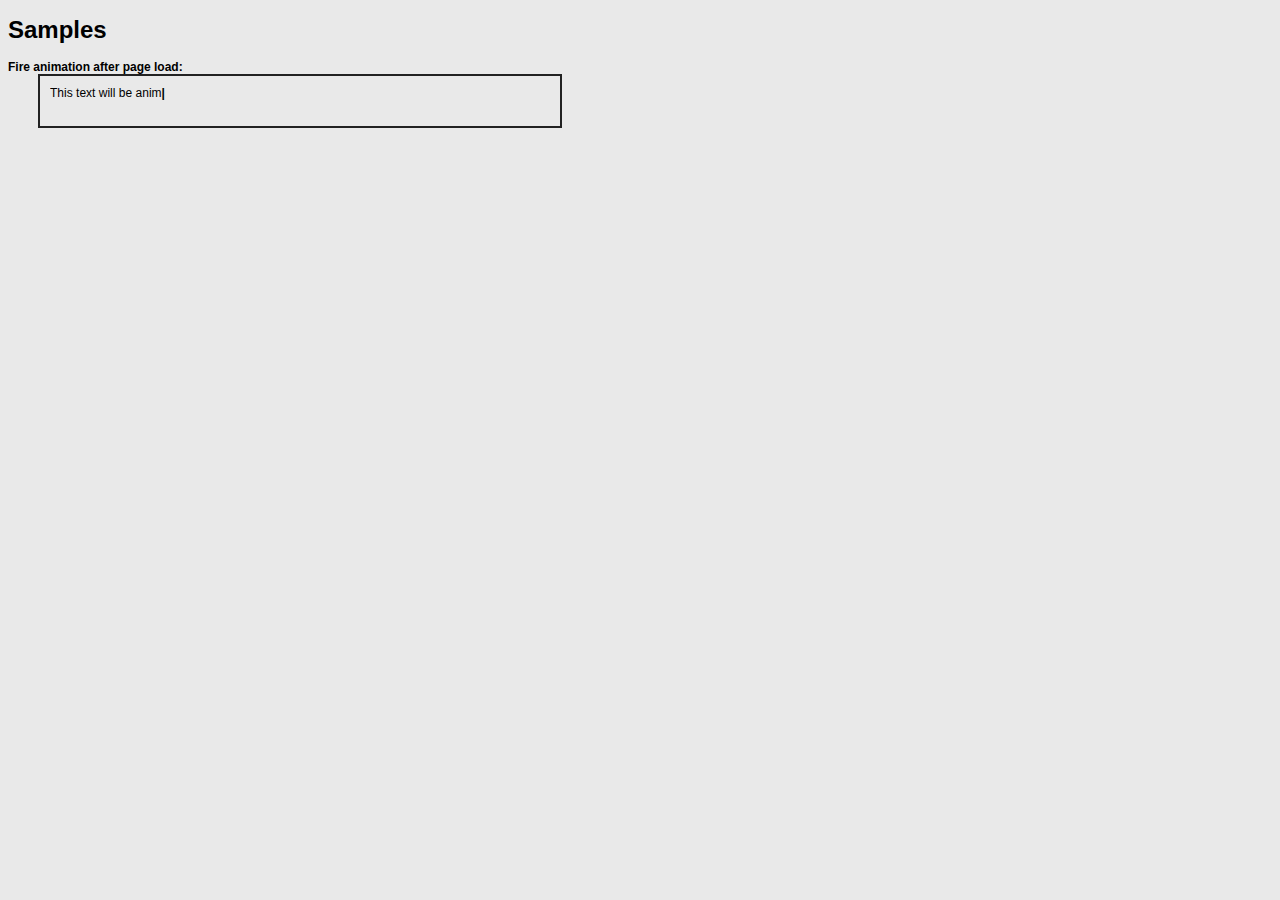
<file: static/componentes/text_animation/index.html>
<!DOCTYPE html PUBLIC "-//W3C//DTD XHTML 1.0 Transitional//EN" "http://www.w3.org/TR/xhtml1/DTD/xhtml1-transitional.dtd"><html xmlns="http://www.w3.org/1999/xhtml"><head><meta http-equiv="Content-Type" content="text/html; charset=utf-8" /><title>jQuery Text Animation - Samples</title><style type="text/css">body { font-size: 12px; font-family: Arial, Helvetica, sans-serif; background-color: #E9E9E9;}td { font-size: 12px; font-family: Arial, Helvetica, sans-serif; }td.desc { font-style: italic; }input { border: 1px solid #aaa; padding-left: 3px; }.text_wrapper { height: 30px; width: 500px; margin-left: 30px; border: 2px solid #222222; padding: 10px; }.code { font-family: Courier; }</style><script type="text/javascript" src="jquery-1.10.2.min.js"></script><script type="text/javascript" src="jquery.text_animation-1.1.min.js"></script><script type="text/javascript">$(function() {	//$("#text_tw").netkevin_text_animation("typing", { timer: 70, repeat: 1},  function(){ alert('Animation completed!')});	$("#text_tw").netkevin_text_animation("typing", { timer: 30, repeat: 1},  function(){});	});</script></head><body><h1>Samples</h1><strong>Fire animation after page load:</strong><div class="text_wrapper">	<div><span id="text_tw">This text will be animated 5 times (callback called after)</span><strong>|</strong></div></div></body></html>
</file>
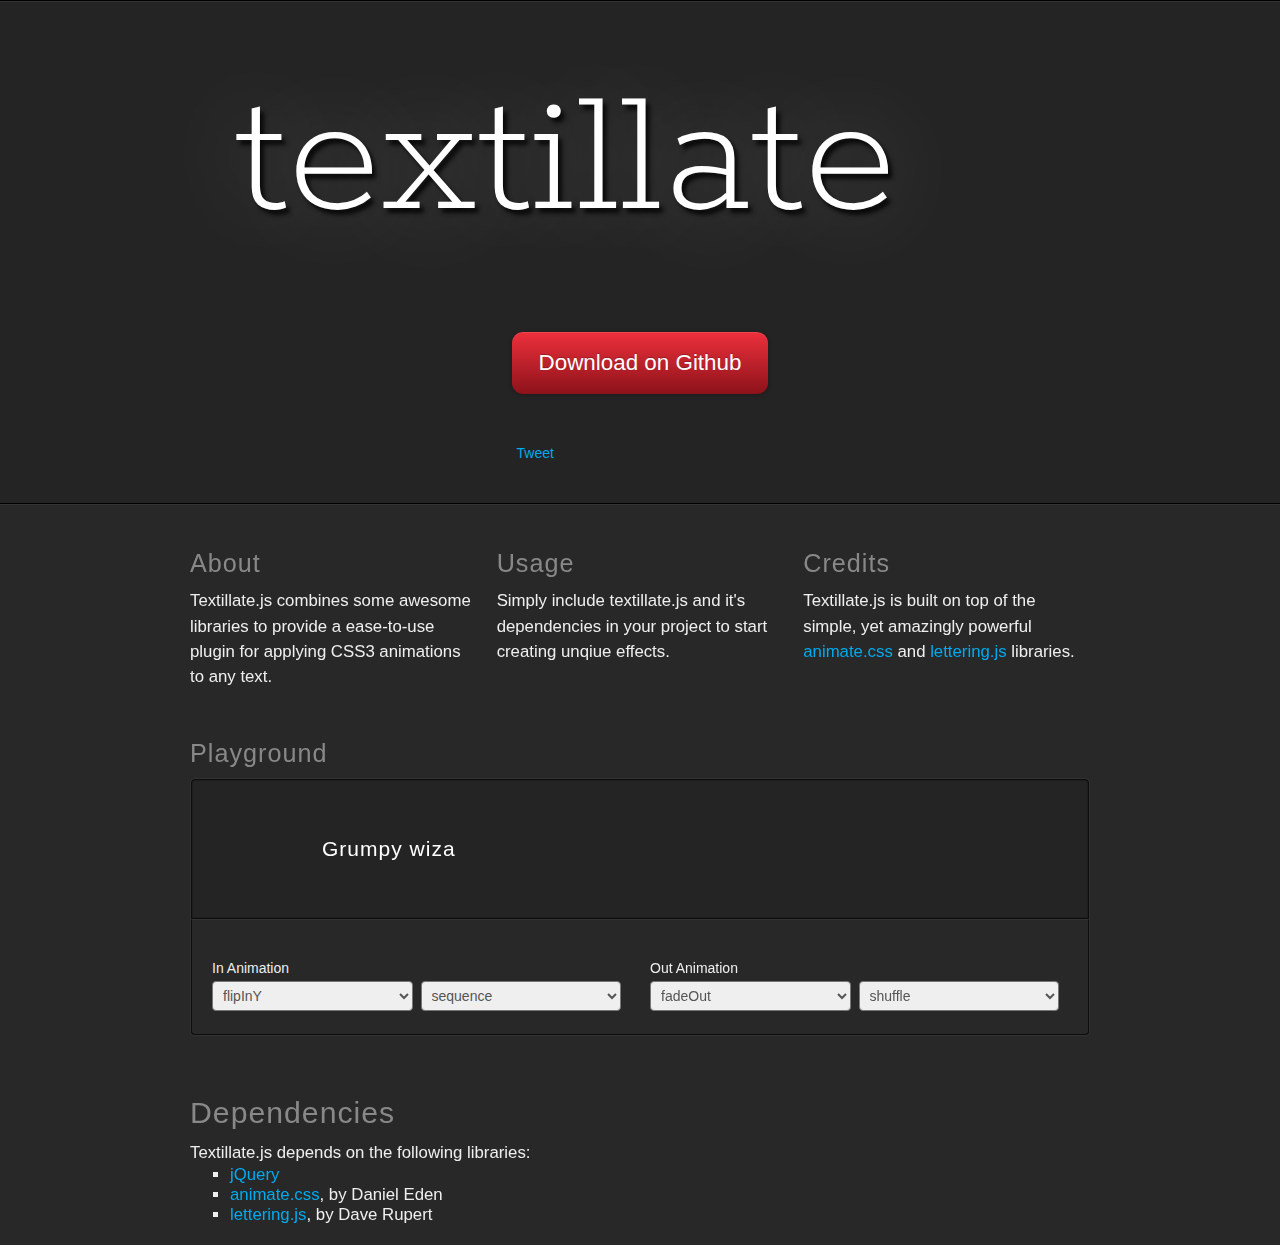
<file: static/componentes/textillate-master/index.html>
<!DOCTYPE HTML>
<html>
  <meta charset="utf-8">
  <meta http-equiv="X-UA-Compatible" content="chrome=1">
  <meta name="viewport" content="width=device-width, initial-scale=1.0">
  <title>Textillate.js</title>
  <link href="assets/animate.css" rel="stylesheet">
  <link href="assets/style.css" rel="stylesheet">
  <link href='http://fonts.googleapis.com/css?family=Rokkitt' rel='stylesheet' type='text/css'>
  <body>
    <div class="decal"></div>
		<div class="jumbotron">
			<div class="container">
  		  <h1 class="glow in tlt">textillate.js</h1>
  		  <p class="tlt" data-in-effect="bounceInDown">
  		  	A simple plugin for CSS3 text animations.
  		  </p>
        <div>
          <a href="https://github.com/jschr/textillate" class="btn fade in">Download on Github</a>
        </div>
        <div>
          <a 
            class="twitter-share-button" 
            href="https://twitter.com/share"
            data-text="Textillate.js - A simple plugin for CSS3 text animations"
            data-url="http://textillate.js.org"
            data-via="_jschr">
            Tweet
          </a>&nbsp;&nbsp;
          <iframe 
            src="https://ghbtns.com/github-btn.html?user=jschr&repo=textillate&type=star&count=true&v=2" 
            frameborder="0" 
            scrolling="0" 
            width="100px" 
            height="20px">
          </iframe>
          <iframe 
            src="https://ghbtns.com/github-btn.html?user=jschr&repo=textillate&type=fork&count=true" 
            frameborder="0" 
            scrolling="0" 
            width="90px" 
            height="20px">
          </iframe>
        </div>
  		</div>
  	</div>
    <div class="decal"></div>
  	<div class="container fade in">
      <div class="about">
        <div class="grid grid-pad">
          <section class="col-1-3">
            <h2>About</h2>
            <p>Textillate.js combines some awesome libraries to provide a ease-to-use plugin for applying CSS3 animations to any text.</p>
          </section>
          <section class="col-1-3">
            <h2>Usage</h2>
            <p>Simply include textillate.js and it's dependencies in your project to start creating unqiue effects.</p>
          </section>
          <section class="col-1-3">
            <h2>Credits</h2>
            <p>Textillate.js is built on top of the simple, yet amazingly powerful <a href="http://daneden.me/animate">animate.css</a> and <a href="http://letteringjs.com">lettering.js</a> libraries.</p>
          </section>
        </div>
      </div>
      <!--<div class="grid grid-pad">
        <section class="col-1-1">
          <h2>Examples</h2>
          <pre><code class="xml"><span id="example">Some Text</span></code></pre>
          <pre><code class="javascript">$('#example').textillate()</code></pre>
        </section>
      </div>-->
      <div class="grid grid-pad">
        <section class="col-1-1">
            <h2>Playground</h2>
            <div class="playground grid">
              <div class="col-1-1 viewport">
                  <div class="tlt">
                    <ul class="texts" style="display: none">
                      <li>Grumpy wizards make toxic brew for the evil Queen and Jack.</li>
                      <li>The quick brown fox jumps over the lazy dog.</li>
                    </ul>
                  </div>
              </div>
              <div class="col-1-1 controls" style="padding-right: 0">
                <form class="grid grid-pad">
                  <div class="control col-1-2">
                    <label>In Animation</label>
                    <select data-key="effect" data-type="in"></select>
                    <select data-key="type" data-type="in">
                      <option value="">sequence</option>
                      <option value="reverse">reverse</option>
                      <option value="sync">sync</option>
                      <option value="shuffle">shuffle</option>
                    </select>
                  </div>
                  <div class="control col-1-2">
                    <label>Out Animation</label>
                    <select data-key="effect" data-type="out"></select>
                    <select data-key="type" data-type="out">
                      <option value="">sequence</option>
                      <option value="reverse">reverse</option>
                      <option value="sync">sync</option>
                      <option selected="selected" value="shuffle">shuffle</option>
                    </select>
                  </div>
                </form>
              </div>
            </div>
        </section>
      </div>
      <div class="grid grid-pad">
        <section class="col-1-1 deps">
            <h2>Dependencies</h2>
            <p>Textillate.js depends on the following libraries: </p>
            <div>
              <ul>
                <li><a href="http://jquery.com/">jQuery</a></li>
                <li><a href="http://daneden.me/animate/">animate.css</a>, by Daniel Eden</li>
                <li><a href="http://letteringjs.com/">lettering.js</a>, by Dave Rupert</li>
              </ul>
            </div>
        </section>
      </div>
  	</div>

<script src="http://ajax.googleapis.com/ajax/libs/jquery/1.9.0/jquery.min.js"></script>
<script src="assets/jquery.fittext.js"></script>
<script src="assets/jquery.lettering.js"></script>
<script src="http://yandex.st/highlightjs/7.3/highlight.min.js"></script>
<script src="jquery.textillate.js"></script>
<script>hljs.initHighlightingOnLoad();</script>
<script>
  $(function (){
    var log = function (msg) {
      return function () {
        if (console) console.log(msg);
      }
    }
    $('code').each(function () {
      var $this = $(this);
      $this.text($this.html());
    })

    var animateClasses = 'flash bounce shake tada swing wobble pulse flip flipInX flipOutX flipInY flipOutY fadeIn fadeInUp fadeInDown fadeInLeft fadeInRight fadeInUpBig fadeInDownBig fadeInLeftBig fadeInRightBig fadeOut fadeOutUp fadeOutDown fadeOutLeft fadeOutRight fadeOutUpBig fadeOutDownBig fadeOutLeftBig fadeOutRightBig bounceIn bounceInDown bounceInUp bounceInLeft bounceInRight bounceOut bounceOutDown bounceOutUp bounceOutLeft bounceOutRight rotateIn rotateInDownLeft rotateInDownRight rotateInUpLeft rotateInUpRight rotateOut rotateOutDownLeft rotateOutDownRight rotateOutUpLeft rotateOutUpRight hinge rollIn rollOut';

    var $form = $('.playground form')
      , $viewport = $('.playground .viewport');

    var getFormData = function () {
      var data = { 
        loop: true, 
        in: { callback: log('in callback called.') }, 
        out: { callback: log('out callback called.') }
      };
      
      $form.find('[data-key="effect"]').each(function () {
        var $this = $(this)
          , key = $this.data('key')
          , type = $this.data('type');

          data[type][key] = $this.val();
      });

      $form.find('[data-key="type"]').each(function () {
        var $this = $(this)
          , key = $this.data('key')
          , type = $this.data('type')
          , val = $this.val();

          data[type].shuffle = (val === 'shuffle');
          data[type].reverse = (val === 'reverse');
          data[type].sync = (val === 'sync');
      });

      return data;
    };

    $.each(animateClasses.split(' '), function (i, value) {
      var type = '[data-type]'
        , option = '<option value="' + value + '">' + value + '</option>';

      if (/Out/.test(value) || value === 'hinge') {
        type = '[data-type="out"]';
      } else if (/In/.test(value)) {
        type = '[data-type="in"]';
      } 

      if (type) {
        $form.find('[data-key="effect"]' + type).append(option);        
      }
    });

    $form.find('[data-key="effect"][data-type="in"]').val('flipInY');
    $form.find('[data-key="effect"][data-type="out"]').val('fadeOut');

    $('.jumbotron h1')
      .fitText(0.5)
      .textillate({ in: { effect: 'flipInY' }});
    
    $('.jumbotron p')
      .fitText(3.2, { maxFontSize: 18 })
      .textillate({ initialDelay: 1000, in: { delay: 3, shuffle: true } });

    setTimeout(function () {
        $('.fade').addClass('in');
    }, 250);

    setTimeout(function () {
      $('h1.glow').removeClass('in');
    }, 2000);

    var $tlt = $viewport.find('.tlt')
      .on('start.tlt', log('start.tlt triggered.'))
      .on('inAnimationBegin.tlt', log('inAnimationBegin.tlt triggered.'))
      .on('inAnimationEnd.tlt', log('inAnimationEnd.tlt triggered.'))
      .on('outAnimationBegin.tlt', log('outAnimationBegin.tlt triggered.'))
      .on('outAnimationEnd.tlt', log('outAnimationEnd.tlt triggered.'))
      .on('end.tlt', log('end.tlt'));
    
    $form.on('change', function () {
      var obj = getFormData();
      $tlt.textillate(obj);
    }).trigger('change');

  });

	</script>
  <script>
    window.twttr=(function(d,s,id){var js,fjs=d.getElementsByTagName(s)[0],t=window.twttr||{};if(d.getElementById(id))return t;js=d.createElement(s);js.id=id;js.src="https://platform.twitter.com/widgets.js";fjs.parentNode.insertBefore(js,fjs);t._e=[];t.ready=function(f){t._e.push(f);};return t;}(document,"script","twitter-wjs"));
  </script>
  </body>
</html>
</file>
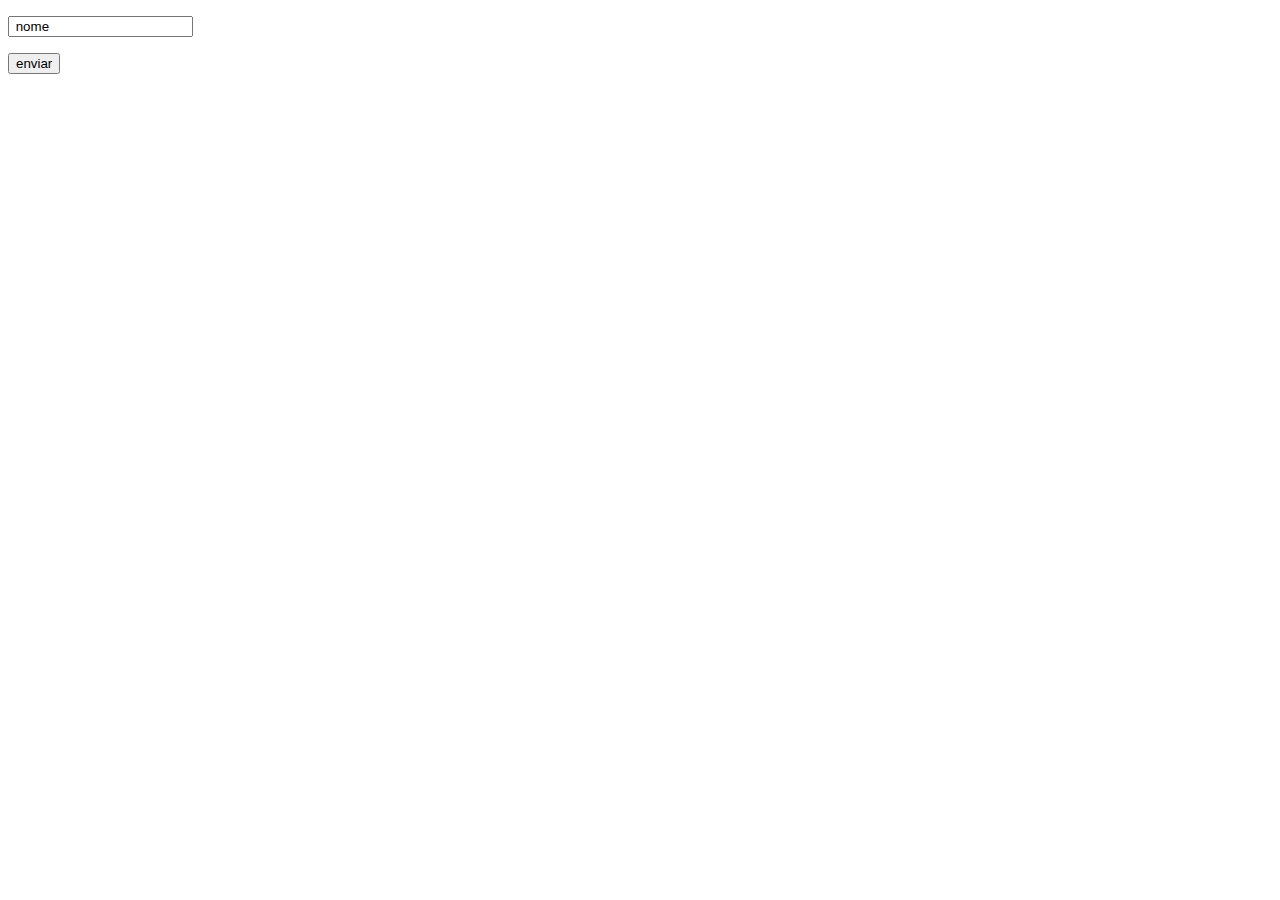
<file: static/componentes/letter-aimate/teste.html>
<!DOCTYPE html>
<html>
  <head>

  </head>

  <body>
    

    <script src="https://code.jquery.com/jquery-2.1.4.min.js"></script>
    <script src="typeit.min.js"></script>
    

    <p><span  class="lettering typeit-box" data-txt="Ola, seja bem-vindo qual e o seu nome?"></span></p>
    <p><input type="text" value=" nome"></p>

    <button> enviar </button>



<script>


        
        // pega texto localizado no data-txt
        var strTXT = $(".lettering").attr("data-txt");
        
        // função TIME para inserir o texto de boas-vindas 
        function increase() {

            for (var i = 0; i < 1000; i++){
                
                    $(".lettering").typeIt({
                         strings: [ strTXT ],
                         speed: 40
                    });

            }}

            setTimeout(increase, 1000);


        /* ------------------------------------------------------------------------ */
        /*  BOTÃO SIMULA POST / GET
        /* ------------------------------------------------------------------------ */
        $('button').click(function(){
           
            // valor do input
            var txt = $("input").val();

            // se o input estiver vazio atualiza o placeholder
            if (txt == "") {
                $("input").attr({
                    placeholder: 'texto obrigatório'
                });
            }

            // quandoo texto estiver informado
            else {
                
                //imprime o valor o texto
                $(".lettering").typeIt({
                     strings: [ "Tudo bem <strong> "+ txt + "</strong>, como posso te ajudar?" ],
                     speed: 50,
                     breakDelay: 750,
                });

                //limpa o input
                $("input").val("");
            }

        });// END


        /* ------------------------------------------------------------------------ */
        /*    FUNÇÃO LETTER
        /* ------------------------------------------------------------------------ */
        function letterAnime(){

              $('.typeit-box').typeIt({

              // what to type

              // typing speed
              speed: 100,

              // delete speed
              deleteSpeed: undefined,

              // make the typing pace irregular
              lifeLike: false,

              // show cursor
              cursor: true,

              // Choose whether you want multiple strings to be printed on top of each other
              breakLines: true,

              // The amount of time between typing multiple strings.
              breakDelay: 750,

              // The amount of time before the plugin begins typing after initalizing.
              startDelay: 250,

              // Have your string or strings continuously loop after completing.
              loop: false,

              // The amount of time between looping over a string or set of strings again.  
              loopDelay: 750,

              // Handle strings as HTML, which will process tags and HTML entities
              html: true,

              // Auto start
              //autoStart: true, 

              // A function that executes after your typing has completed
              callback: function(){}
              
            });
        }
</script>


  </body>
</html>
</file>
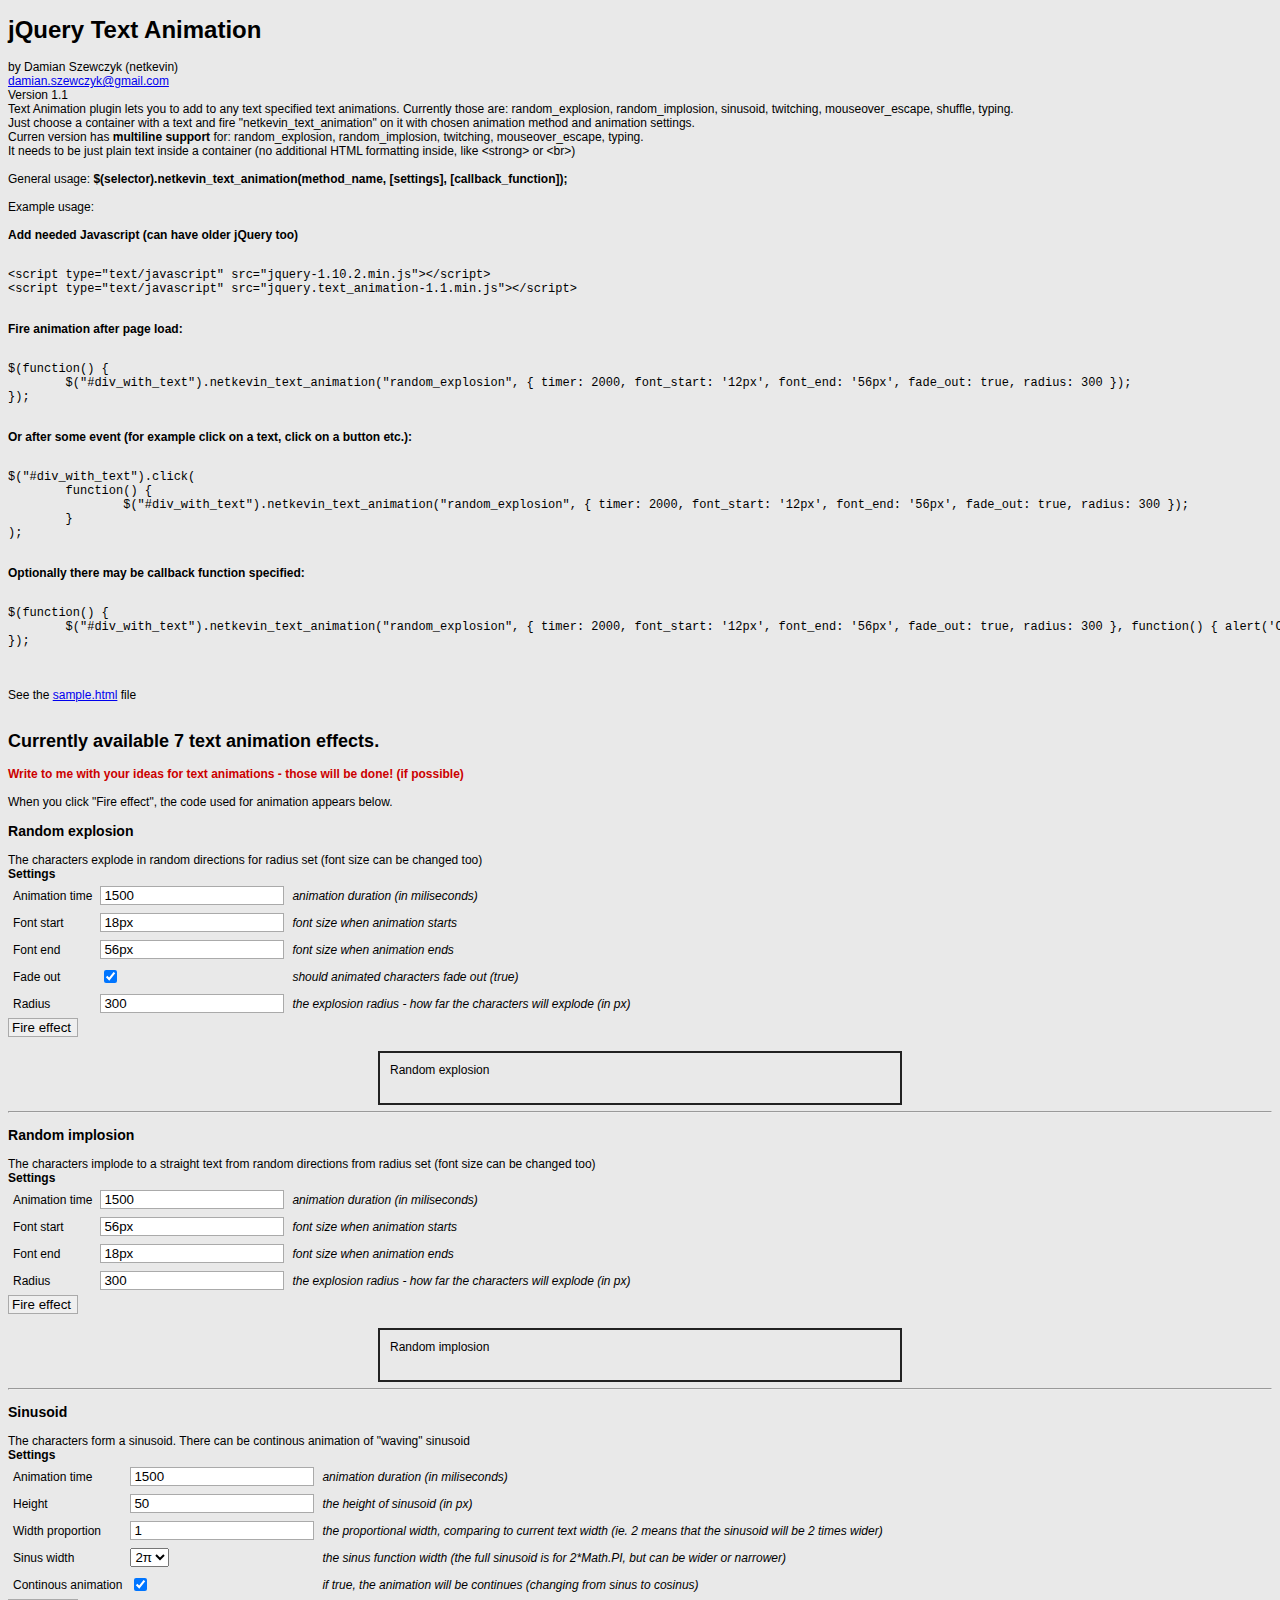
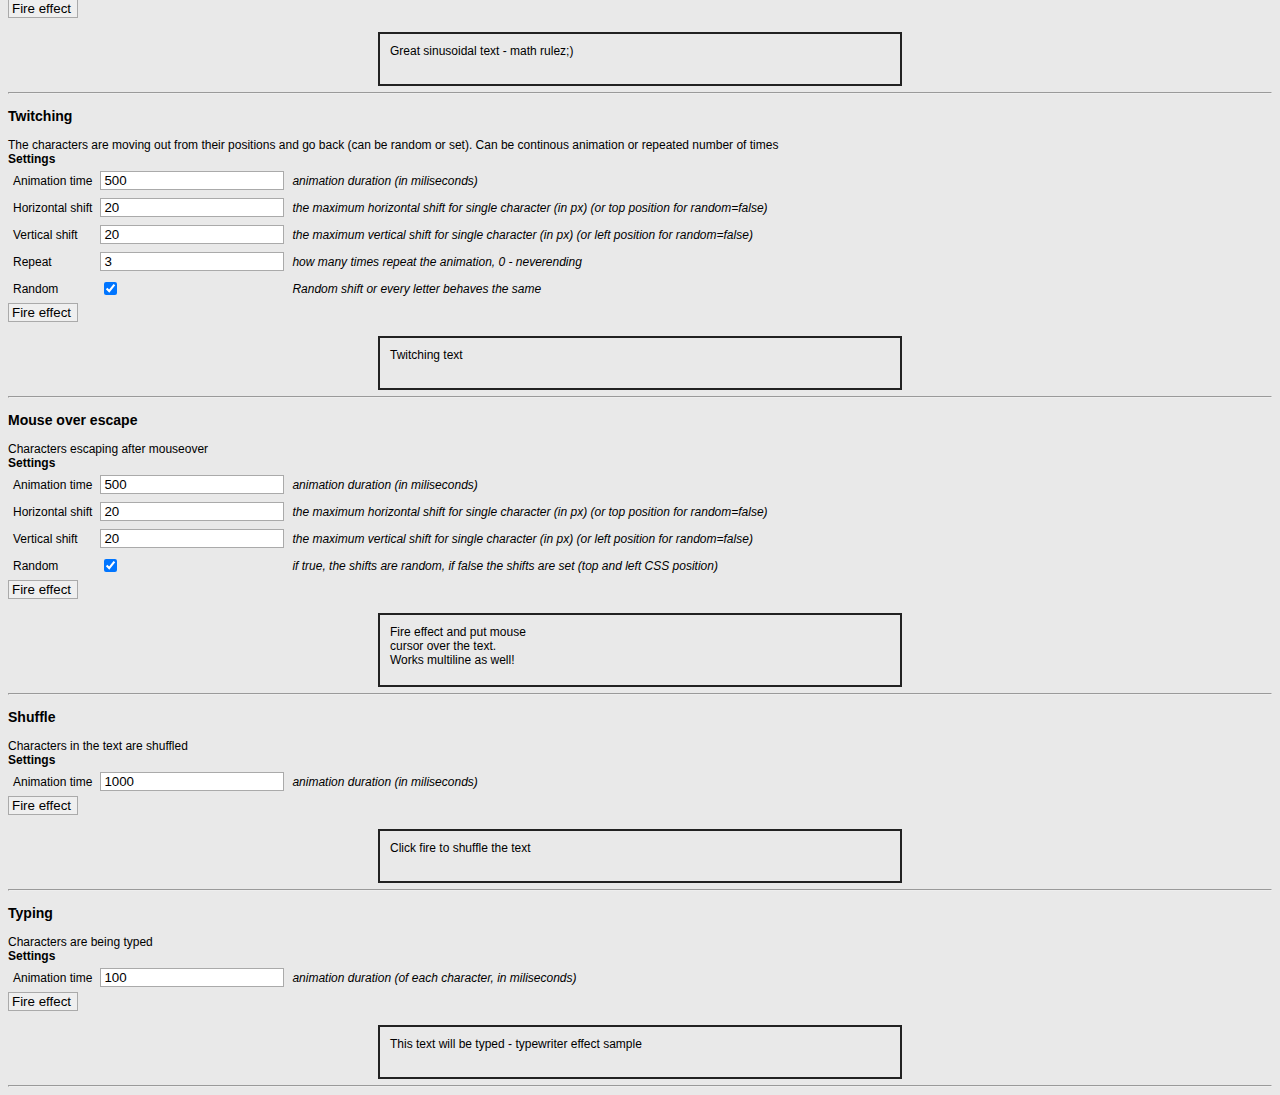
<file: static/componentes/text_animation/help_text_animation.html>
<!DOCTYPE html PUBLIC "-//W3C//DTD XHTML 1.0 Transitional//EN" "http://www.w3.org/TR/xhtml1/DTD/xhtml1-transitional.dtd"><html xmlns="http://www.w3.org/1999/xhtml"><head><meta http-equiv="Content-Type" content="text/html; charset=utf-8" /><title>jQuery Text Animation</title><style type="text/css">body { font-size: 12px; font-family: Arial, Helvetica, sans-serif; background-color: #E9E9E9;}td { font-size: 12px; font-family: Arial, Helvetica, sans-serif; }td.desc { font-style: italic; }input { border: 1px solid #aaa; padding-left: 3px; }.text_wrapper { height: 30px; width: 500px; margin: 0 auto; border: 2px solid #222222; padding: 10px; }.code { font-family: Courier; }</style><script type="text/javascript" src="jquery-1.10.2.min.js"></script><script type="text/javascript" src="jquery.text_animation-1.1.min.js"></script><script type="text/javascript">$(function() {$("#fire_random_explosion").click(	function() {		$("#text_random_explosion").netkevin_text_animation("random_explosion", 		{			timer: parseInt($("input[name=random_explosion_timer]").val()), 			font_start: $("input[name=random_explosion_font_start]").val(), 			font_end: $("input[name=random_explosion_font_end]").val(), 			fade_out: $("input[name=random_explosion_fade_out]:checked").length ? true : false, 			radius: $("input[name=random_explosion_radius]").val()		}, function() { alert("Callback function fired. Text exploded!"); });		$("#code_random_explosion").text('$("#text_random_explosion").netkevin_text_animation("random_explosion", { timer: '+parseInt($("input[name=random_explosion_timer]").val())+', font_start: '+$("input[name=random_explosion_font_start]").val()+', font_end: '+$("input[name=random_explosion_font_end]").val()+', fade_out: '+ ($("input[name=random_explosion_fade_out]:checked").length ? 'true' : 'false') + ', radius: '+$("input[name=random_explosion_radius]").val()+' }, function() { alert("Callback function fired. Text exploded!"); });');	});$("#fire_random_implosion").click(	function() {		$("#text_random_implosion").netkevin_text_animation("random_implosion", 		{			timer: parseInt($("input[name=random_implosion_timer]").val()), 			font_start: $("input[name=random_implosion_font_start]").val(), 			font_end: $("input[name=random_implosion_font_end]").val(), 			radius: $("input[name=random_implosion_radius]").val()		});		$("#code_random_implosion").text('$("#text_random_implosion").netkevin_text_animation("random_implosion", { timer: '+parseInt($("input[name=random_implosion_timer]").val())+', font_start: '+$("input[name=random_implosion_font_start]").val()+', font_end: '+$("input[name=random_implosion_font_end]").val()+', radius: '+$("input[name=random_implosion_radius]").val()+' });');	});$("#fire_sinusoid").click(	function() {		$("#text_sinusoid").netkevin_text_animation("sinusoid", 		{			timer: parseInt($("input[name=sinusoid_timer]").val()), 			height: $("input[name=sinusoid_height]").val(),			width_proportion: $("input[name=sinusoid_width_proportion]").val(),			sinus_width: eval($("select[name=sinusoid_sinus_width]").val()),			continous_animation: $("input[name=sinusoid_continous_animation]:checked").length ? true : false		});		$("#code_sinusoid").text('$("#text_sinusoid").netkevin_text_animation("sinusoid", { timer: '+parseInt($("input[name=sinusoid_timer]").val())+', height: '+$("input[name=sinusoid_height]").val()+', width_proportion: '+$("input[name=sinusoid_width_proportion]").val()+', sinus_width: '+$("select[name=sinusoid_sinus_width]").val()+', continous_animation: '+ ($("input[name=sinusoid_continous_animation]:checked").length ? 'true' : 'false') + ' });');	});$("#fire_twitching").click(	function() {		$("#text_twitching").netkevin_text_animation("twitching", 		{			timer: parseInt($("input[name=twitching_timer]").val()), 			horizontal_shift: $("input[name=twitching_horizontal_shift]").val(),			vertical_shift: $("input[name=twitching_vertical_shift]").val(),			repeat: $("input[name=twitching_repeat]").val(),			random: $("input[name=twitching_random]:checked").length ? true : false		});		$("#code_twitching").text('$("#text_twitching").netkevin_text_animation("twitching", { timer: '+parseInt($("input[name=twitching_timer]").val())+', horizontal_shift: '+$("input[name=mouseover_escape_horizontal_shift]").val()+', vertical_shift: '+$("input[name=mouseover_escape_vertical_shift]").val()+', repeat: '+$("input[name=twitching_repeat]").val()+', random: '+ ($("input[name=mouseover_escape_random]:checked").length ? 'true' : 'false') + ' });');	});$("#fire_mouseover_escape").click(	function() {		$("#text_mouseover_escape").netkevin_text_animation("mouseover_escape", 		{			timer: parseInt($("input[name=mouseover_escape_timer]").val()), 			horizontal_shift: $("input[name=mouseover_escape_horizontal_shift]").val(),			vertical_shift: $("input[name=mouseover_escape_vertical_shift]").val(),			random: $("input[name=mouseover_escape_random]:checked").length ? true : false		});		$("#code_mouseover_escape").text('$("#text_mouseover_escape").netkevin_text_animation("mouseover_escape", { timer: '+parseInt($("input[name=mouseover_escape_timer]").val())+', horizontal_shift: '+$("input[name=mouseover_escape_horizontal_shift]").val()+', vertical_shift: '+$("input[name=mouseover_escape_vertical_shift]").val()+', random: '+ ($("input[name=mouseover_escape_random]:checked").length ? 'true' : 'false') + ' });');	});$("#fire_shuffle").click(	function() {		$("#text_shuffle").netkevin_text_animation("shuffle", 		{			timer: parseInt($("input[name=shuffle_timer]").val())		});		$("#code_shuffle").text('$("#text_shuffle").netkevin_text_animation("shuffle", { timer: '+parseInt($("input[name=shuffle_timer]").val())+' });');	});$("#fire_typing").click(	function() {		$("#text_typing").netkevin_text_animation("typing", 		{			timer: parseInt($("input[name=typing_timer]").val())		});		$("#code_typing").text('$("#text_typing").netkevin_text_animation("typing", { timer: '+parseInt($("input[name=typing_timer]").val())+' });');	});});</script></head><body><h1>jQuery Text Animation</h1>by Damian Szewczyk (netkevin)<br/><a href="mailto:damian.szewczyk@gmail.com">damian.szewczyk@gmail.com</a><br/>Version 1.1<br/>Text Animation plugin lets you to add to any text specified text animations. Currently those are: random_explosion, random_implosion, sinusoid, twitching, mouseover_escape, shuffle, typing.<br/>Just choose a container with a text and fire "netkevin_text_animation" on it with chosen animation method and animation settings.<br/>Curren version has <strong>multiline support</strong> for: random_explosion, random_implosion, twitching, mouseover_escape, typing. <br/> It needs to be just plain text inside a container (no additional HTML formatting inside, like &lt;strong&gt; or &lt;br&gt;)<br/><br/>General usage:<strong>$(selector).netkevin_text_animation(method_name, [settings], [callback_function]);</strong><br/><br/>Example usage:<br/><br/><strong>Add needed Javascript (can have older jQuery too)</strong><pre><code>&lt;script type="text/javascript" src="jquery-1.10.2.min.js"&gt;&lt;/script&gt;&lt;script type="text/javascript" src="jquery.text_animation-1.1.min.js">&lt;/script&gt;</code></pre><strong>Fire animation after page load:</strong><pre><code>$(function() {	$("#div_with_text").netkevin_text_animation("random_explosion", { timer: 2000, font_start: '12px', font_end: '56px', fade_out: true, radius: 300 });});</code></pre><strong>Or after some event (for example click on a text, click on a button etc.):</strong><pre><code>$("#div_with_text").click( 	function() {		$("#div_with_text").netkevin_text_animation("random_explosion", { timer: 2000, font_start: '12px', font_end: '56px', fade_out: true, radius: 300 });	});</code></pre><strong>Optionally there may be callback function specified:</strong><pre><code>$(function() {	$("#div_with_text").netkevin_text_animation("random_explosion", { timer: 2000, font_start: '12px', font_end: '56px', fade_out: true, radius: 300 }, function() { alert('Callback fired!'); });});</code></pre><br/>See the <a href="sample.html">sample.html</a> file<br/><br/><h2>Currently available 7 text animation effects.</h2><strong style="color: #cc0000">Write to me with your ideas for text animations - those will be done! (if possible)</strong><br/><br/>When you click "Fire effect", the code used for animation appears below.<br/><h3>Random explosion</h3><div>The characters explode in random directions for radius set (font size can be changed too)</div><strong>Settings</strong><br/><table cellpadding="3">	<tr>		<td>Animation time</td>		<td><input type="text" name="random_explosion_timer" value="1500" /></td>		<td class="desc">animation duration (in miliseconds)</td>	</tr>	<tr>		<td>Font start</td>		<td><input type="text" name="random_explosion_font_start" value="18px" /></td>		<td class="desc">font size when animation starts</td>	</tr>	<tr>		<td>Font end</td>		<td><input type="text" name="random_explosion_font_end" value="56px" /></td>		<td class="desc">font size when animation ends</td>	</tr>	<tr>		<td>Fade out</td>		<td><input type="checkbox" name="random_explosion_fade_out" value="1" checked="checked" /></td>		<td class="desc">should animated characters fade out (true)</td>	</tr>		<tr>		<td>Radius</td>		<td><input type="text" name="random_explosion_radius" value="300" /></td>		<td class="desc">the explosion radius - how far the characters will explode (in px)</td>	</tr>		</table><input type="button" value="Fire effect" id="fire_random_explosion"/><div class="code" id="code_random_explosion">&nbsp;</div><div class="text_wrapper">	<div id="text_random_explosion">Random explosion</div></div><hr /><h3>Random implosion</h3><div>The characters implode to a straight text from random directions from radius set (font size can be changed too)</div><strong>Settings</strong><br/><table cellpadding="3">	<tr>		<td>Animation time</td>		<td><input type="text" name="random_implosion_timer" value="1500" /></td>		<td class="desc">animation duration (in miliseconds)</td>	</tr>	<tr>		<td>Font start</td>		<td><input type="text" name="random_implosion_font_start" value="56px" /></td>		<td class="desc">font size when animation starts</td>	</tr>	<tr>		<td>Font end</td>		<td><input type="text" name="random_implosion_font_end" value="18px" /></td>		<td class="desc">font size when animation ends</td>	</tr>	<tr>		<td>Radius</td>		<td><input type="text" name="random_implosion_radius" value="300" /></td>		<td class="desc">the explosion radius - how far the characters will explode (in px)</td>	</tr>		</table><input type="button" value="Fire effect" id="fire_random_implosion"/><div class="code" id="code_random_implosion">&nbsp;</div><div class="text_wrapper">	<div id="text_random_implosion">Random implosion</div></div><hr /><h3>Sinusoid</h3><div>The characters form a sinusoid. There can be continous animation of "waving" sinusoid</div><strong>Settings</strong><br/><table cellpadding="3">	<tr>		<td>Animation time</td>		<td><input type="text" name="sinusoid_timer" value="1500" /></td>		<td class="desc">animation duration (in miliseconds)</td>	</tr>	<tr>		<td>Height</td>		<td><input type="text" name="sinusoid_height" value="50" /></td>		<td class="desc">the height of sinusoid (in px)</td>	</tr>	<tr>		<td>Width proportion</td>		<td><input type="text" name="sinusoid_width_proportion" value="1" /></td>		<td class="desc">the proportional width, comparing to current text width (ie. 2 means that the sinusoid will be 2 times wider)</td>	</tr>	<tr>		<td>Sinus width</td>		<td><select name="sinusoid_sinus_width">			<option value="4*Math.PI">4&pi;</option>			<option value="2*Math.PI" selected="selected">2&pi;</option>			<option value="Math.PI">&pi;</option>			</select>		</td>		<td class="desc">the sinus function width (the full sinusoid is for 2*Math.PI, but can be wider or narrower)</td>	</tr>	<tr>		<td>Continous animation</td>		<td><input type="checkbox" name="sinusoid_continous_animation" value="1" checked="checked" /></td>		<td class="desc">if true, the animation will be continues (changing from sinus to cosinus)</td>	</tr>	</table><input type="button" value="Fire effect" id="fire_sinusoid"/><div class="code" id="code_sinusoid">&nbsp;</div><div class="text_wrapper">	<div id="text_sinusoid">Great sinusoidal text - math rulez;)</div></div><hr /><h3>Twitching</h3><div>The characters are moving out from their positions and go back (can be random or set). Can be continous animation or repeated number of times</div><strong>Settings</strong><br/><table cellpadding="3">	<tr>		<td>Animation time</td>		<td><input type="text" name="twitching_timer" value="500" /></td>		<td class="desc">animation duration (in miliseconds)</td>	</tr>	<tr>		<td>Horizontal shift</td>		<td><input type="text" name="twitching_horizontal_shift" value="20" /></td>		<td class="desc">the maximum horizontal shift for single character (in px) (or top position for random=false)</td>	</tr>	<tr>		<td>Vertical shift</td>		<td><input type="text" name="twitching_vertical_shift" value="20" /></td>		<td class="desc">the maximum vertical shift for single character (in px) (or left position for random=false)</td>	</tr>	<tr>		<td>Repeat</td>		<td><input type="text" name="twitching_repeat" value="3" /></td>		<td class="desc">how many times repeat the animation, 0 - neverending</td>	</tr>	<tr>		<td>Random</td>		<td><input type="checkbox" name="twitching_random" checked="checked" /></td>		<td class="desc">Random shift or every letter behaves the same</td>	</tr>	</table><input type="button" value="Fire effect" id="fire_twitching"/><div class="code" id="code_twitching">&nbsp;</div><div class="text_wrapper">	<div id="text_twitching">Twitching text</div></div><hr /><h3>Mouse over escape</h3><div>Characters escaping after mouseover</div><strong>Settings</strong><br/><table cellpadding="3">	<tr>		<td>Animation time</td>		<td><input type="text" name="mouseover_escape_timer" value="500" /></td>		<td class="desc">animation duration (in miliseconds)</td>	</tr>	<tr>		<td>Horizontal shift</td>		<td><input type="text" name="mouseover_escape_horizontal_shift" value="20" /></td>		<td class="desc">the maximum horizontal shift for single character (in px) (or top position for random=false)</td>	</tr>	<tr>		<td>Vertical shift</td>		<td><input type="text" name="mouseover_escape_vertical_shift" value="20" /></td>		<td class="desc">the maximum vertical shift for single character (in px) (or left position for random=false)</td>	</tr>	<tr>		<td>Random</td>		<td><input type="checkbox" name="mouseover_escape_random" checked="checked" /></td>		<td class="desc">if true, the shifts are random, if false the shifts are set (top and left CSS position)</td>	</tr>	</table><input type="button" value="Fire effect" id="fire_mouseover_escape"/> <div class="code" id="code_mouseover_escape">&nbsp;</div><div class="text_wrapper" style="height:50px;">	<div id="text_mouseover_escape" style="width:140px">Fire effect and put mouse cursor over the text. Works multiline as well!</div></div><hr /><h3>Shuffle</h3><div>Characters in the text are shuffled</div><strong>Settings</strong><br/><table cellpadding="3">	<tr>		<td>Animation time</td>		<td><input type="text" name="shuffle_timer" value="1000" /></td>		<td class="desc">animation duration (in miliseconds)</td>	</tr>	</table><input type="button" value="Fire effect" id="fire_shuffle"/><div class="code" id="code_shuffle">&nbsp;</div><div class="text_wrapper">	<div id="text_shuffle">Click fire to shuffle the text</div></div><hr /><h3>Typing</h3><div>Characters are being typed</div><strong>Settings</strong><br/><table cellpadding="3">	<tr>		<td>Animation time</td>		<td><input type="text" name="typing_timer" value="100" /></td>		<td class="desc">animation duration (of each character, in miliseconds)</td>	</tr>	</table><input type="button" value="Fire effect" id="fire_typing"/><div class="code" id="code_typing">&nbsp;</div><div class="text_wrapper">	<div id="text_typing">This text will be typed - typewriter effect sample</div></div><hr /></body></html>
</file>
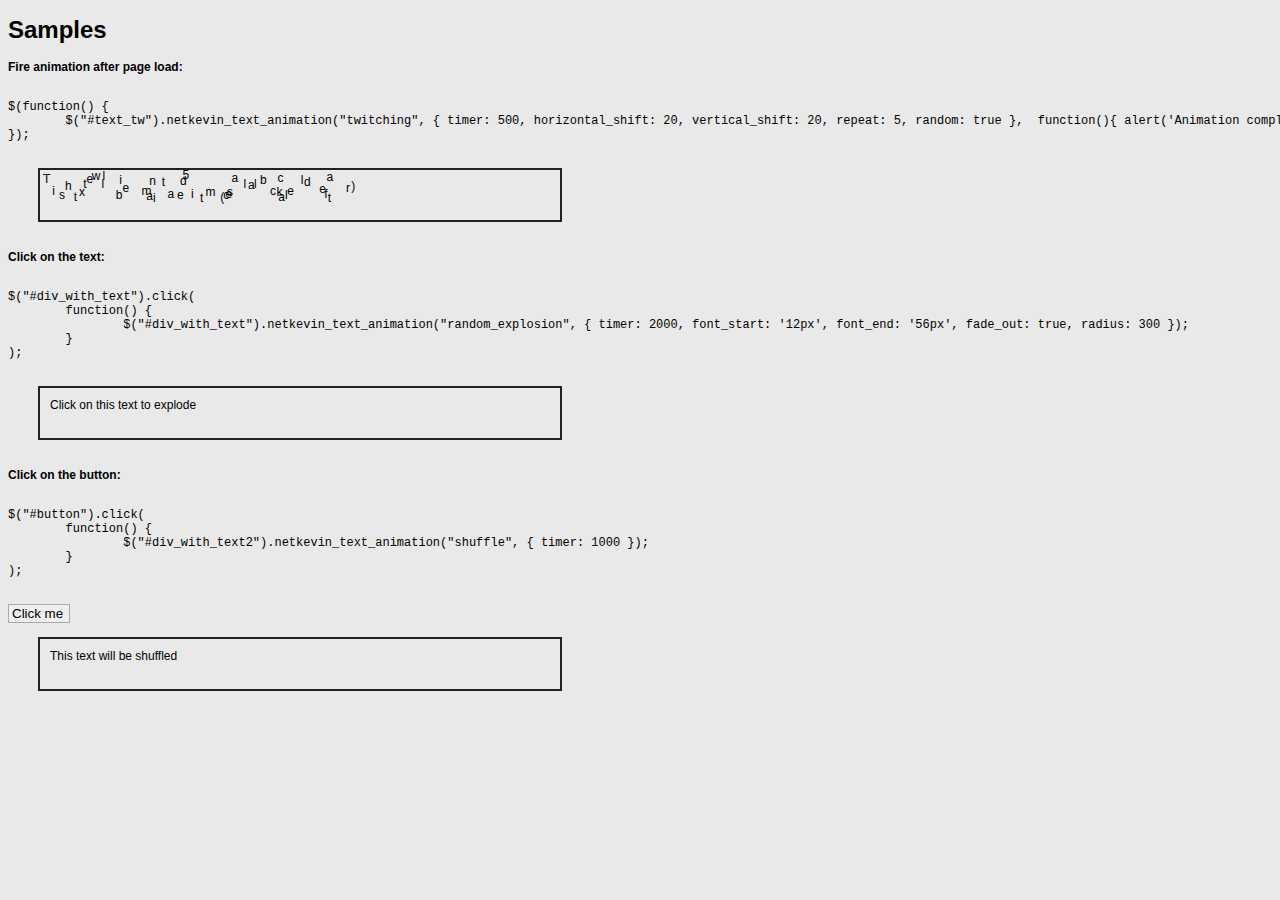
<file: static/componentes/text_animation/sample.html>
<!DOCTYPE html PUBLIC "-//W3C//DTD XHTML 1.0 Transitional//EN" "http://www.w3.org/TR/xhtml1/DTD/xhtml1-transitional.dtd"><html xmlns="http://www.w3.org/1999/xhtml"><head><meta http-equiv="Content-Type" content="text/html; charset=utf-8" /><title>jQuery Text Animation - Samples</title><style type="text/css">body { font-size: 12px; font-family: Arial, Helvetica, sans-serif; background-color: #E9E9E9;}td { font-size: 12px; font-family: Arial, Helvetica, sans-serif; }td.desc { font-style: italic; }input { border: 1px solid #aaa; padding-left: 3px; }.text_wrapper { height: 30px; width: 500px; margin-left: 30px; border: 2px solid #222222; padding: 10px; }.code { font-family: Courier; }</style><script type="text/javascript" src="jquery-1.10.2.min.js"></script><script type="text/javascript" src="jquery.text_animation-1.1.min.js"></script><script type="text/javascript">$(function() {	$("#text_tw").netkevin_text_animation("twitching", { timer: 500, horizontal_shift: 20, vertical_shift: 20, repeat: 5, random: true },  function(){ alert('Animation completed!')});	$("#div_with_text").click( 		function() {			$("#div_with_text").netkevin_text_animation("random_explosion", { timer: 2000, font_start: '12px', font_end: '56px', fade_out: true, radius: 300 });		}	);		$("#button").click(		function() {			$("#div_with_text2").netkevin_text_animation("shuffle", { timer: 1000 });		}	);});</script></head><body><h1>Samples</h1><strong>Fire animation after page load:</strong><pre><code>$(function() {	$("#text_tw").netkevin_text_animation("twitching", { timer: 500, horizontal_shift: 20, vertical_shift: 20, repeat: 5, random: true },  function(){ alert('Animation completed!')});});</code></pre><div class="text_wrapper">	<div id="text_tw">This text will be animated 5 times (callback called after)</div></div><br/><br/><strong>Click on the text:</strong><pre><code>$("#div_with_text").click( 	function() {		$("#div_with_text").netkevin_text_animation("random_explosion", { timer: 2000, font_start: '12px', font_end: '56px', fade_out: true, radius: 300 });	});</code></pre><div class="text_wrapper">	<div id="div_with_text">Click on this text to explode</div></div><br/><br/><strong>Click on the button:</strong><pre><code>$("#button").click( 	function() {		$("#div_with_text2").netkevin_text_animation("shuffle", { timer: 1000 });	});</code></pre><input type="button" id="button" value="Click me" /><br/><br/><div class="text_wrapper">	<div id="div_with_text2">This text will be shuffled</div></div></body></html>
</file>
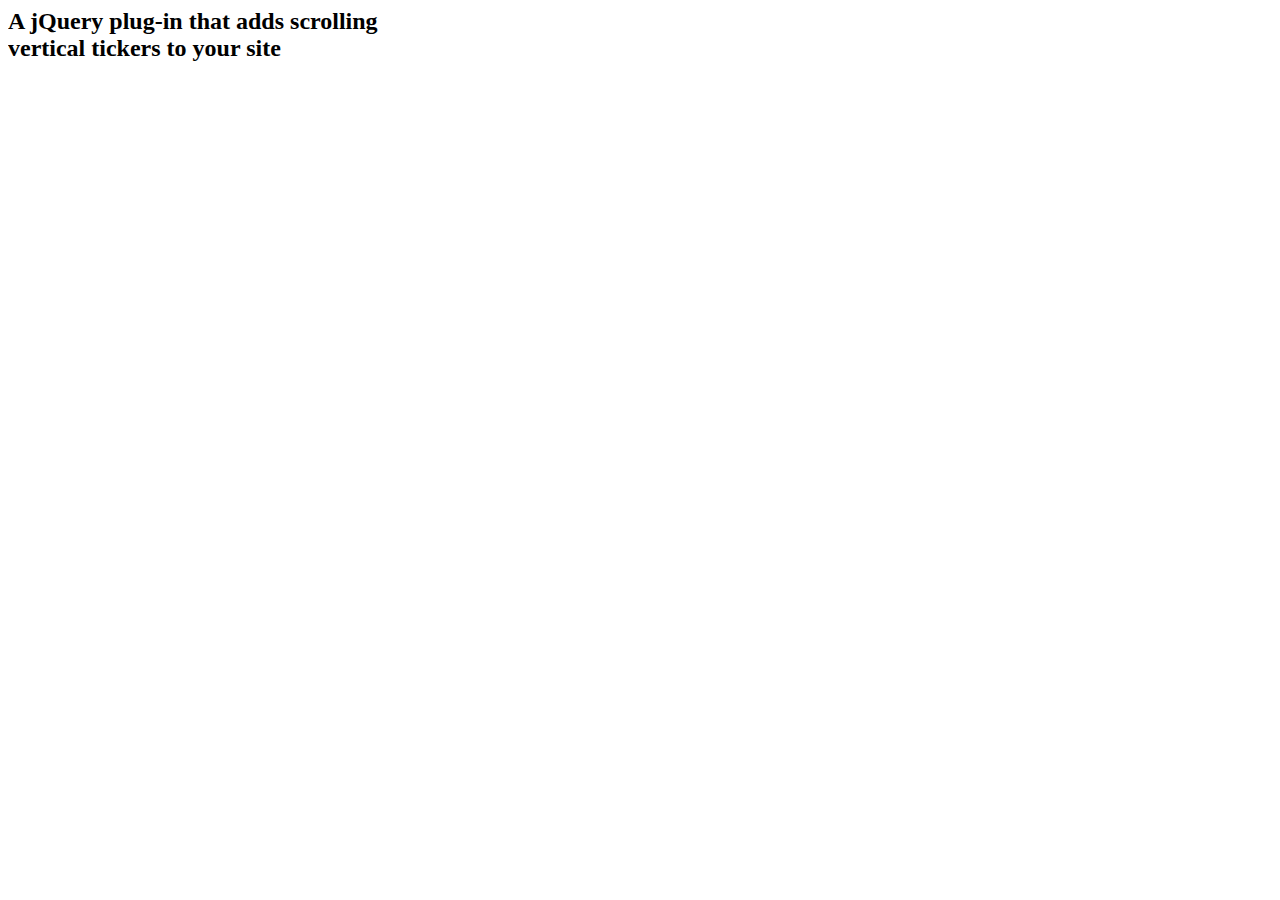
<file: static/componentes/textillate-master/vTicker.html>
<html lang="en" dir="ltr" id="vticker" class="no-js"><head>  
<meta charset="utf-8">
<title>vTicker</title>

<script type="text/javascript">try{Typekit.load();}catch(e){}</script>

<script src="http://richhollis.github.com/vticker/js/jquery-1.7.2.min.js"></script>
<script src="jquery.vticker.min.js"></script>


</head>

<body>

<div class="container">
<div id="content">

    <script>
      $(function() {
        // $('#strap').vTicker('init', {padding:4 , mousePause:false});

        $('#strap').vTicker('init', {
            speed: 400, 
            pause: 1800,
            showItems: 1,
            padding:5
        });

        
     });
    </script>

    <h2 id="strap" class="center" style="overflow: hidden; position: relative; height: 76px;">
      <ul style="position: absolute; margin: 0px; padding: 0px; top: 0px;">         
        <li style="margin: 0px; padding: 0px; height: 76px;">A jQuery plug-in that adds scrolling<br>vertical tickers to your site</li>
        <li style="margin: 0px; padding: 0px; height: 76px;">Just one line of javascript code is<br>all you need to start a vTicker</li>
        <li style="margin: 0px; padding: 0px; height: 76px;">Items can be paused when the<br>mouse hovers over an item</li>
        <li style="margin: 0px; padding: 0px; height: 76px;">Step backwards and forwards through your<br>ticker items with easy client methods</li>
      </ul>
    </h2>

</div>

</body>
</html>
</file>
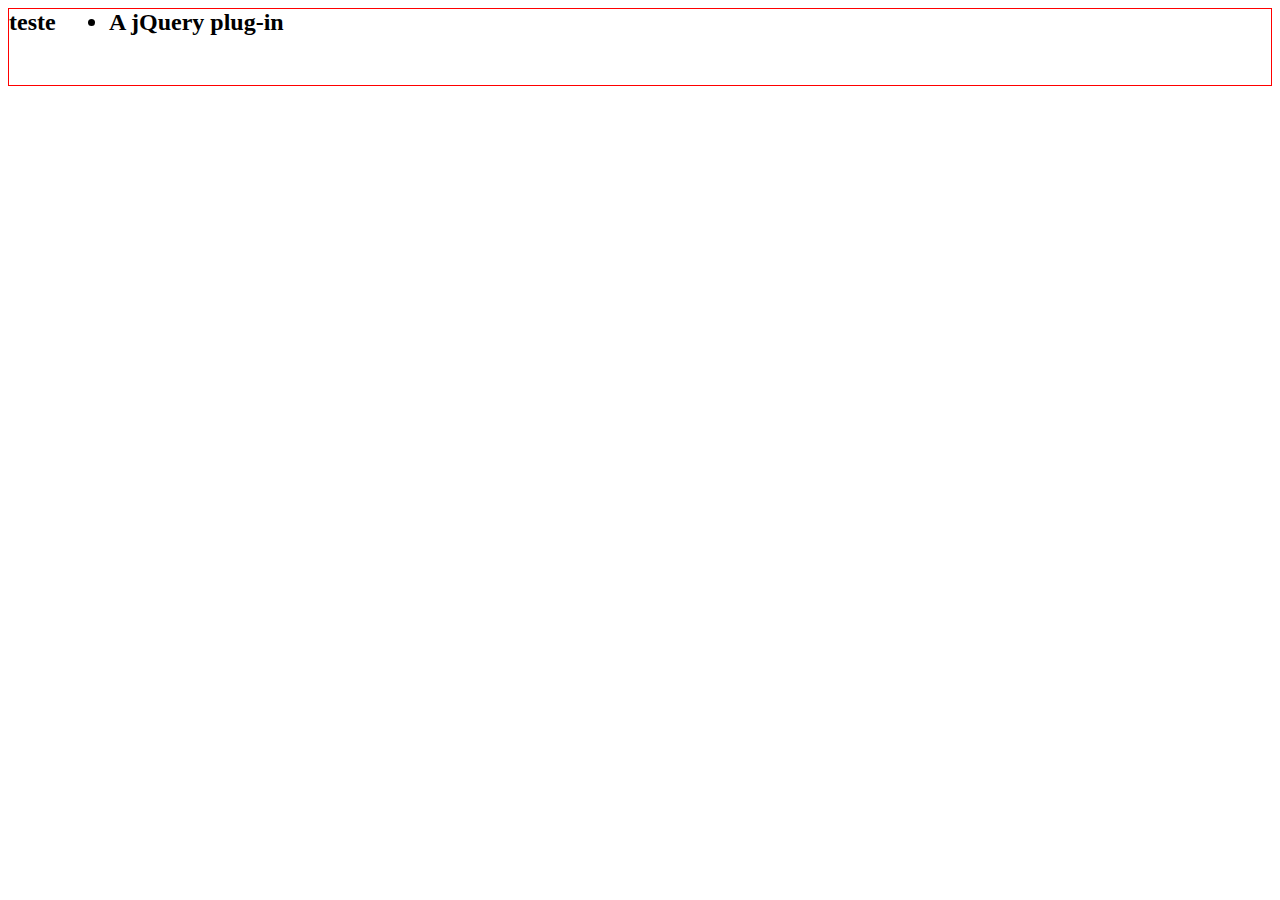
<file: static/componentes/vticker/vTicker.html>
<html lang="en" class="no-js"><head>  
<meta charset="utf-8">
<title>vTicker</title>



<script src="http://richhollis.github.com/vticker/js/jquery-1.7.2.min.js"></script>

<!-- JS VTICKER -->
<script src="jquery.vticker.min.js"></script>
<script type="text/javascript">try{Typekit.load();}catch(e){}</script>

</head>

<body>

<div class="container">

<div id="content">

    <h2 id="strap">
    teste
      <ul>         
        <li>A jQuery plug-in</li>
        <li>Just one line of javascript code is<br>all you need to start a vTicker</li>
        <li>Items can be paused when the<br>mouse hovers over an item</li>
        <li>Step backwards and forwards through your<br>ticker items with easy client methods</li>
      </ul>
    </h2>

</div>

<style>

    #strap {overflow: hidden; position: relative; height: 76px; border: 1px solid red;}
    ul    {position: absolute; margin: 0px; padding: 0px; top: 0px; left: 100px;}
    ul li {margin: 0px; padding: 0px; height: 76px;}

</style>

    <script>
      $(function() {
        // $('#strap').vTicker('init', {padding:4 , mousePause:false});

        $('#strap').vTicker('init', {
            speed: 400, 
            pause: 1800,
            showItems: 1,
            padding:0
        });

        
     });
    </script>

</body>
</html>
</file>
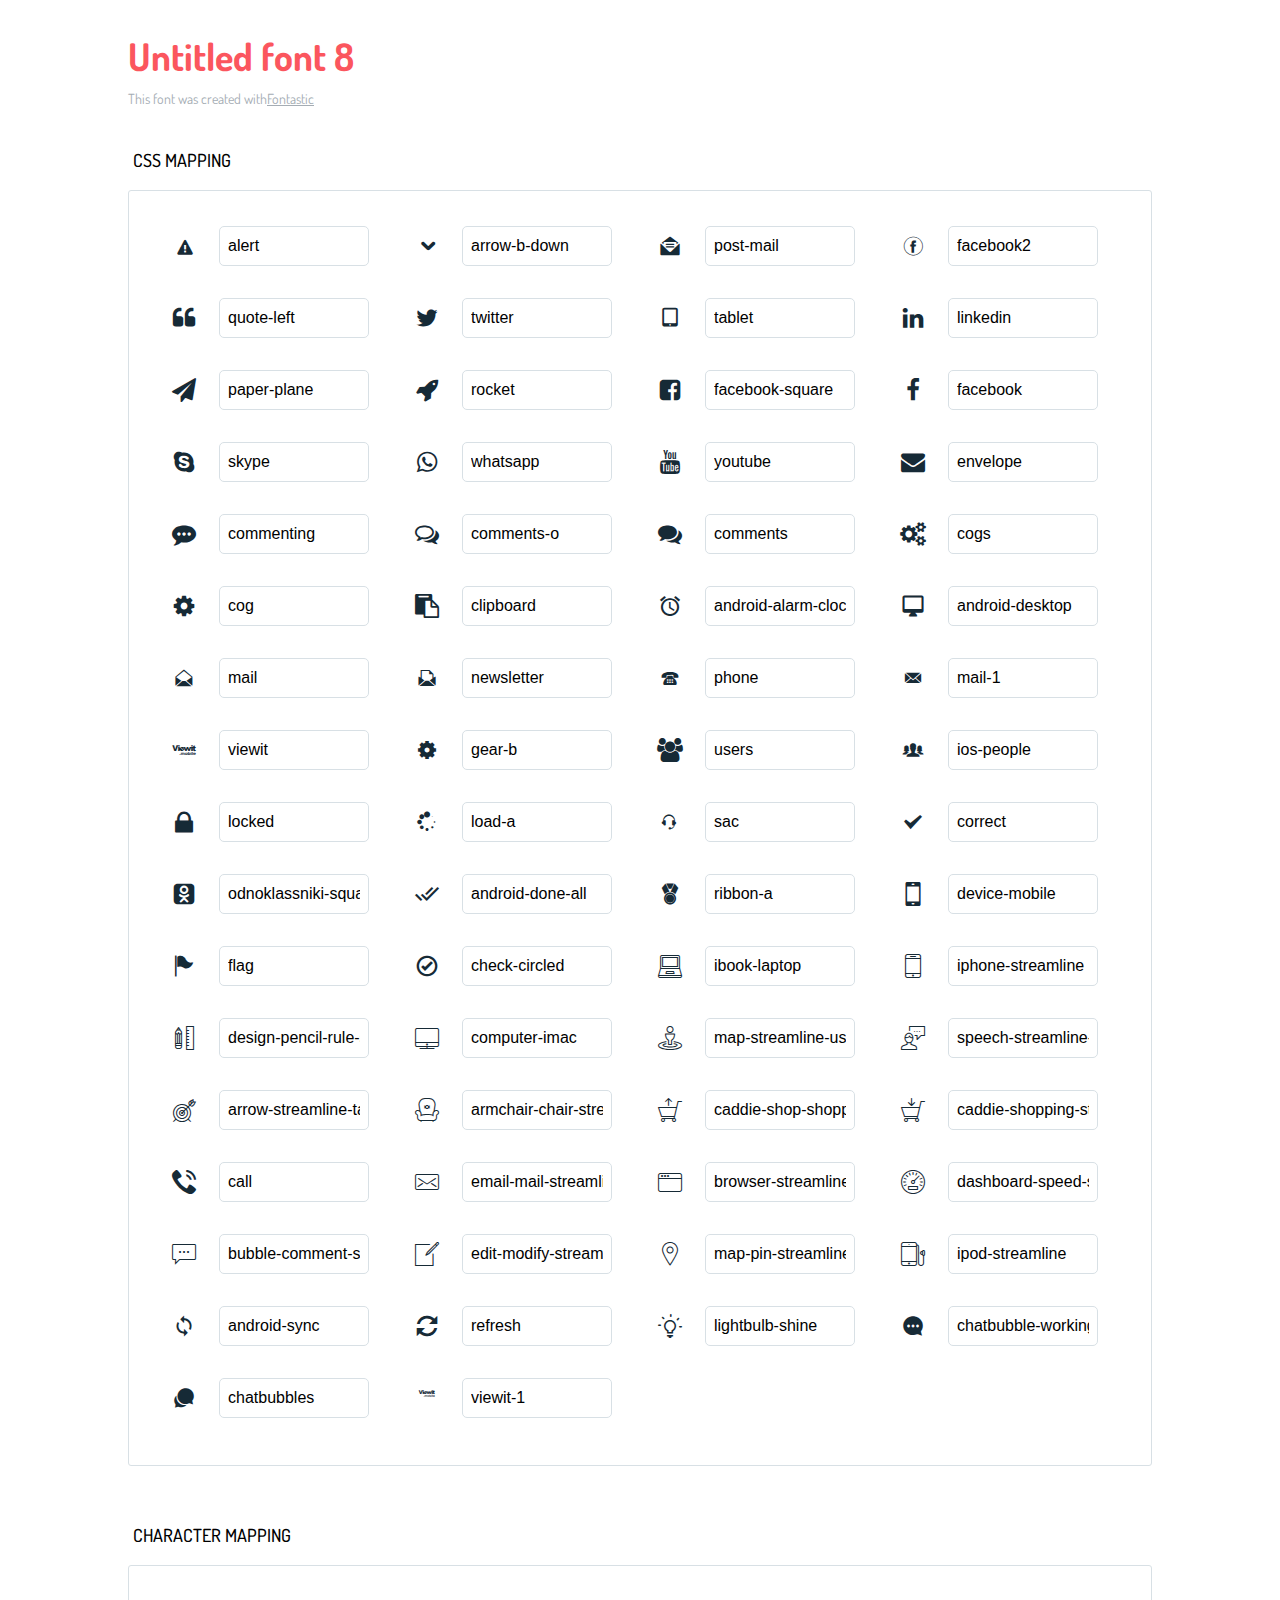
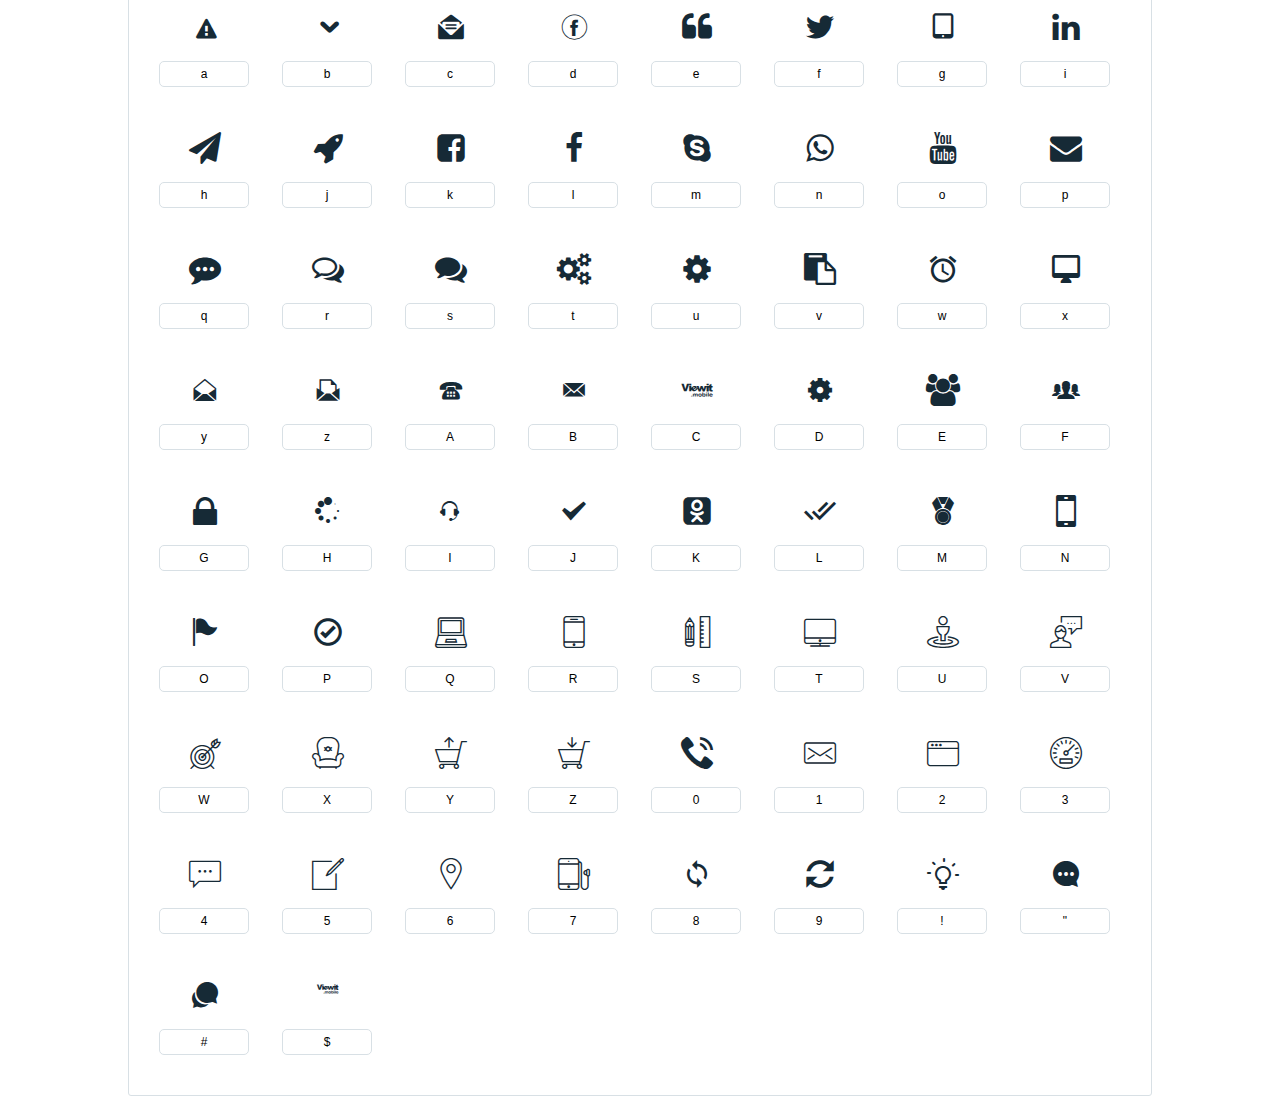
<file: static/css/fonts/font-icon/icons-reference.html>
<!DOCTYPE html>
<html lang="en">
  <head>
    <meta charset="utf-8">
    <meta http-equiv="X-UA-Compatible" content="IE=edge,chrome=1">
    <meta name="viewport" content="width=device-width,initial-scale=1">
    <title>Font Reference - Untitled font 8</title>
    <link href="http://fonts.googleapis.com/css?family=Dosis:400,500,700" rel="stylesheet" type="text/css">
    <link rel="stylesheet" href="styles.css">
    <style type="text/css">html,body,div,span,applet,object,iframe,h1,h2,h3,h4,h5,h6,p,blockquote,pre,a,abbr,acronym,address,big,cite,code,del,dfn,em,img,ins,kbd,q,s,samp,small,strike,strong,sub,sup,tt,var,dl,dt,dd,ol,ul,li,fieldset,form,label,legend,table,caption,tbody,tfoot,thead,tr,th,td{margin:0;padding:0;border:0;outline:0;font-weight:inherit;font-style:inherit;font-family:inherit;font-size:100%;vertical-align:baseline}body{line-height:1;color:#000;background:#fff}ol,ul{list-style:none}table{border-collapse:separate;border-spacing:0;vertical-align:middle}caption,th,td{text-align:left;font-weight:normal;vertical-align:middle}a img{border:none}*{-webkit-box-sizing:border-box;-moz-box-sizing:border-box;box-sizing:border-box}body{font-family:'Dosis','Tahoma',sans-serif}.container{margin:15px auto;width:80%}h1{margin:40px 0 20px;font-weight:700;font-size:38px;line-height:32px;color:#fb565e}h2{font-size:18px;padding:0 0 21px 5px;margin:45px 0 0 0;text-transform:uppercase;font-weight:500}.small{font-size:14px;color:#a5adb4;}.small a{color:#a5adb4;}.small a:hover{color:#fb565e}.glyphs.character-mapping{margin:0 0 20px 0;padding:20px 0 20px 30px;color:rgba(0,0,0,0.5);border:1px solid #d8e0e5;-webkit-border-radius:3px;border-radius:3px;}.glyphs.character-mapping li{margin:0 30px 20px 0;display:inline-block;width:90px}.glyphs.character-mapping .icon{margin:10px 0 10px 15px;padding:15px;position:relative;width:55px;height:55px;color:#162a36 !important;overflow:hidden;-webkit-border-radius:3px;border-radius:3px;font-size:32px;}.glyphs.character-mapping .icon svg{fill:#000}.glyphs.character-mapping input{margin:0;padding:5px 0;line-height:12px;font-size:12px;display:block;width:100%;border:1px solid #d8e0e5;-webkit-border-radius:5px;border-radius:5px;text-align:center;outline:0;}.glyphs.character-mapping input:focus{border:1px solid #fbde4a;-webkit-box-shadow:inset 0 0 3px #fbde4a;box-shadow:inset 0 0 3px #fbde4a}.glyphs.character-mapping input:hover{-webkit-box-shadow:inset 0 0 3px #fbde4a;box-shadow:inset 0 0 3px #fbde4a}.glyphs.css-mapping{margin:0 0 60px 0;padding:30px 0 20px 30px;color:rgba(0,0,0,0.5);border:1px solid #d8e0e5;-webkit-border-radius:3px;border-radius:3px;}.glyphs.css-mapping li{margin:0 30px 20px 0;padding:0;display:inline-block;overflow:hidden}.glyphs.css-mapping .icon{margin:0;margin-right:10px;padding:13px;height:50px;width:50px;color:#162a36 !important;overflow:hidden;float:left;font-size:24px}.glyphs.css-mapping input{margin:0;margin-top:5px;padding:8px;line-height:16px;font-size:16px;display:block;width:150px;height:40px;border:1px solid #d8e0e5;-webkit-border-radius:5px;border-radius:5px;background:#fff;outline:0;float:right;}.glyphs.css-mapping input:focus{border:1px solid #fbde4a;-webkit-box-shadow:inset 0 0 3px #fbde4a;box-shadow:inset 0 0 3px #fbde4a}.glyphs.css-mapping input:hover{-webkit-box-shadow:inset 0 0 3px #fbde4a;box-shadow:inset 0 0 3px #fbde4a}</style>
  </head>
  <body>
    <div class="container">
      <h1>Untitled font 8</h1>
      <p class="small">This font was created with<a href="http://fontastic.me/">Fontastic</a></p>
      <h2>CSS mapping</h2>
      <ul class="glyphs css-mapping">
        <li>
          <div class="icon icon-alert"></div>
          <input type="text" readonly="readonly" value="alert">
        </li>
        <li>
          <div class="icon icon-arrow-b-down"></div>
          <input type="text" readonly="readonly" value="arrow-b-down">
        </li>
        <li>
          <div class="icon icon-post-mail"></div>
          <input type="text" readonly="readonly" value="post-mail">
        </li>
        <li>
          <div class="icon icon-facebook2"></div>
          <input type="text" readonly="readonly" value="facebook2">
        </li>
        <li>
          <div class="icon icon-quote-left"></div>
          <input type="text" readonly="readonly" value="quote-left">
        </li>
        <li>
          <div class="icon icon-twitter"></div>
          <input type="text" readonly="readonly" value="twitter">
        </li>
        <li>
          <div class="icon icon-tablet"></div>
          <input type="text" readonly="readonly" value="tablet">
        </li>
        <li>
          <div class="icon icon-linkedin"></div>
          <input type="text" readonly="readonly" value="linkedin">
        </li>
        <li>
          <div class="icon icon-paper-plane"></div>
          <input type="text" readonly="readonly" value="paper-plane">
        </li>
        <li>
          <div class="icon icon-rocket"></div>
          <input type="text" readonly="readonly" value="rocket">
        </li>
        <li>
          <div class="icon icon-facebook-square"></div>
          <input type="text" readonly="readonly" value="facebook-square">
        </li>
        <li>
          <div class="icon icon-facebook"></div>
          <input type="text" readonly="readonly" value="facebook">
        </li>
        <li>
          <div class="icon icon-skype"></div>
          <input type="text" readonly="readonly" value="skype">
        </li>
        <li>
          <div class="icon icon-whatsapp"></div>
          <input type="text" readonly="readonly" value="whatsapp">
        </li>
        <li>
          <div class="icon icon-youtube"></div>
          <input type="text" readonly="readonly" value="youtube">
        </li>
        <li>
          <div class="icon icon-envelope"></div>
          <input type="text" readonly="readonly" value="envelope">
        </li>
        <li>
          <div class="icon icon-commenting"></div>
          <input type="text" readonly="readonly" value="commenting">
        </li>
        <li>
          <div class="icon icon-comments-o"></div>
          <input type="text" readonly="readonly" value="comments-o">
        </li>
        <li>
          <div class="icon icon-comments"></div>
          <input type="text" readonly="readonly" value="comments">
        </li>
        <li>
          <div class="icon icon-cogs"></div>
          <input type="text" readonly="readonly" value="cogs">
        </li>
        <li>
          <div class="icon icon-cog"></div>
          <input type="text" readonly="readonly" value="cog">
        </li>
        <li>
          <div class="icon icon-clipboard"></div>
          <input type="text" readonly="readonly" value="clipboard">
        </li>
        <li>
          <div class="icon icon-android-alarm-clock"></div>
          <input type="text" readonly="readonly" value="android-alarm-clock">
        </li>
        <li>
          <div class="icon icon-android-desktop"></div>
          <input type="text" readonly="readonly" value="android-desktop">
        </li>
        <li>
          <div class="icon icon-mail"></div>
          <input type="text" readonly="readonly" value="mail">
        </li>
        <li>
          <div class="icon icon-newsletter"></div>
          <input type="text" readonly="readonly" value="newsletter">
        </li>
        <li>
          <div class="icon icon-phone"></div>
          <input type="text" readonly="readonly" value="phone">
        </li>
        <li>
          <div class="icon icon-mail-1"></div>
          <input type="text" readonly="readonly" value="mail-1">
        </li>
        <li>
          <div class="icon icon-viewit"></div>
          <input type="text" readonly="readonly" value="viewit">
        </li>
        <li>
          <div class="icon icon-gear-b"></div>
          <input type="text" readonly="readonly" value="gear-b">
        </li>
        <li>
          <div class="icon icon-users"></div>
          <input type="text" readonly="readonly" value="users">
        </li>
        <li>
          <div class="icon icon-ios-people"></div>
          <input type="text" readonly="readonly" value="ios-people">
        </li>
        <li>
          <div class="icon icon-locked"></div>
          <input type="text" readonly="readonly" value="locked">
        </li>
        <li>
          <div class="icon icon-load-a"></div>
          <input type="text" readonly="readonly" value="load-a">
        </li>
        <li>
          <div class="icon icon-sac"></div>
          <input type="text" readonly="readonly" value="sac">
        </li>
        <li>
          <div class="icon icon-correct"></div>
          <input type="text" readonly="readonly" value="correct">
        </li>
        <li>
          <div class="icon icon-odnoklassniki-square"></div>
          <input type="text" readonly="readonly" value="odnoklassniki-square">
        </li>
        <li>
          <div class="icon icon-android-done-all"></div>
          <input type="text" readonly="readonly" value="android-done-all">
        </li>
        <li>
          <div class="icon icon-ribbon-a"></div>
          <input type="text" readonly="readonly" value="ribbon-a">
        </li>
        <li>
          <div class="icon icon-device-mobile"></div>
          <input type="text" readonly="readonly" value="device-mobile">
        </li>
        <li>
          <div class="icon icon-flag"></div>
          <input type="text" readonly="readonly" value="flag">
        </li>
        <li>
          <div class="icon icon-check-circled"></div>
          <input type="text" readonly="readonly" value="check-circled">
        </li>
        <li>
          <div class="icon icon-ibook-laptop"></div>
          <input type="text" readonly="readonly" value="ibook-laptop">
        </li>
        <li>
          <div class="icon icon-iphone-streamline"></div>
          <input type="text" readonly="readonly" value="iphone-streamline">
        </li>
        <li>
          <div class="icon icon-design-pencil-rule-streamline"></div>
          <input type="text" readonly="readonly" value="design-pencil-rule-streamline">
        </li>
        <li>
          <div class="icon icon-computer-imac"></div>
          <input type="text" readonly="readonly" value="computer-imac">
        </li>
        <li>
          <div class="icon icon-map-streamline-user"></div>
          <input type="text" readonly="readonly" value="map-streamline-user">
        </li>
        <li>
          <div class="icon icon-speech-streamline-talk-user"></div>
          <input type="text" readonly="readonly" value="speech-streamline-talk-user">
        </li>
        <li>
          <div class="icon icon-arrow-streamline-target"></div>
          <input type="text" readonly="readonly" value="arrow-streamline-target">
        </li>
        <li>
          <div class="icon icon-armchair-chair-streamline"></div>
          <input type="text" readonly="readonly" value="armchair-chair-streamline">
        </li>
        <li>
          <div class="icon icon-caddie-shop-shopping-streamline"></div>
          <input type="text" readonly="readonly" value="caddie-shop-shopping-streamline">
        </li>
        <li>
          <div class="icon icon-caddie-shopping-streamline"></div>
          <input type="text" readonly="readonly" value="caddie-shopping-streamline">
        </li>
        <li>
          <div class="icon icon-call"></div>
          <input type="text" readonly="readonly" value="call">
        </li>
        <li>
          <div class="icon icon-email-mail-streamline"></div>
          <input type="text" readonly="readonly" value="email-mail-streamline">
        </li>
        <li>
          <div class="icon icon-browser-streamline-window"></div>
          <input type="text" readonly="readonly" value="browser-streamline-window">
        </li>
        <li>
          <div class="icon icon-dashboard-speed-streamline"></div>
          <input type="text" readonly="readonly" value="dashboard-speed-streamline">
        </li>
        <li>
          <div class="icon icon-bubble-comment-streamline-talk"></div>
          <input type="text" readonly="readonly" value="bubble-comment-streamline-talk">
        </li>
        <li>
          <div class="icon icon-edit-modify-streamline"></div>
          <input type="text" readonly="readonly" value="edit-modify-streamline">
        </li>
        <li>
          <div class="icon icon-map-pin-streamline"></div>
          <input type="text" readonly="readonly" value="map-pin-streamline">
        </li>
        <li>
          <div class="icon icon-ipod-streamline"></div>
          <input type="text" readonly="readonly" value="ipod-streamline">
        </li>
        <li>
          <div class="icon icon-android-sync"></div>
          <input type="text" readonly="readonly" value="android-sync">
        </li>
        <li>
          <div class="icon icon-refresh"></div>
          <input type="text" readonly="readonly" value="refresh">
        </li>
        <li>
          <div class="icon icon-lightbulb-shine"></div>
          <input type="text" readonly="readonly" value="lightbulb-shine">
        </li>
        <li>
          <div class="icon icon-chatbubble-working"></div>
          <input type="text" readonly="readonly" value="chatbubble-working">
        </li>
        <li>
          <div class="icon icon-chatbubbles"></div>
          <input type="text" readonly="readonly" value="chatbubbles">
        </li>
        <li>
          <div class="icon icon-viewit-1"></div>
          <input type="text" readonly="readonly" value="viewit-1">
        </li>
      </ul>
      <h2>Character mapping</h2>
      <ul class="glyphs character-mapping">
        <li>
          <div data-icon="a" class="icon"></div>
          <input type="text" readonly="readonly" value="a">
        </li>
        <li>
          <div data-icon="b" class="icon"></div>
          <input type="text" readonly="readonly" value="b">
        </li>
        <li>
          <div data-icon="c" class="icon"></div>
          <input type="text" readonly="readonly" value="c">
        </li>
        <li>
          <div data-icon="d" class="icon"></div>
          <input type="text" readonly="readonly" value="d">
        </li>
        <li>
          <div data-icon="e" class="icon"></div>
          <input type="text" readonly="readonly" value="e">
        </li>
        <li>
          <div data-icon="f" class="icon"></div>
          <input type="text" readonly="readonly" value="f">
        </li>
        <li>
          <div data-icon="g" class="icon"></div>
          <input type="text" readonly="readonly" value="g">
        </li>
        <li>
          <div data-icon="i" class="icon"></div>
          <input type="text" readonly="readonly" value="i">
        </li>
        <li>
          <div data-icon="h" class="icon"></div>
          <input type="text" readonly="readonly" value="h">
        </li>
        <li>
          <div data-icon="j" class="icon"></div>
          <input type="text" readonly="readonly" value="j">
        </li>
        <li>
          <div data-icon="k" class="icon"></div>
          <input type="text" readonly="readonly" value="k">
        </li>
        <li>
          <div data-icon="l" class="icon"></div>
          <input type="text" readonly="readonly" value="l">
        </li>
        <li>
          <div data-icon="m" class="icon"></div>
          <input type="text" readonly="readonly" value="m">
        </li>
        <li>
          <div data-icon="n" class="icon"></div>
          <input type="text" readonly="readonly" value="n">
        </li>
        <li>
          <div data-icon="o" class="icon"></div>
          <input type="text" readonly="readonly" value="o">
        </li>
        <li>
          <div data-icon="p" class="icon"></div>
          <input type="text" readonly="readonly" value="p">
        </li>
        <li>
          <div data-icon="q" class="icon"></div>
          <input type="text" readonly="readonly" value="q">
        </li>
        <li>
          <div data-icon="r" class="icon"></div>
          <input type="text" readonly="readonly" value="r">
        </li>
        <li>
          <div data-icon="s" class="icon"></div>
          <input type="text" readonly="readonly" value="s">
        </li>
        <li>
          <div data-icon="t" class="icon"></div>
          <input type="text" readonly="readonly" value="t">
        </li>
        <li>
          <div data-icon="u" class="icon"></div>
          <input type="text" readonly="readonly" value="u">
        </li>
        <li>
          <div data-icon="v" class="icon"></div>
          <input type="text" readonly="readonly" value="v">
        </li>
        <li>
          <div data-icon="w" class="icon"></div>
          <input type="text" readonly="readonly" value="w">
        </li>
        <li>
          <div data-icon="x" class="icon"></div>
          <input type="text" readonly="readonly" value="x">
        </li>
        <li>
          <div data-icon="y" class="icon"></div>
          <input type="text" readonly="readonly" value="y">
        </li>
        <li>
          <div data-icon="z" class="icon"></div>
          <input type="text" readonly="readonly" value="z">
        </li>
        <li>
          <div data-icon="A" class="icon"></div>
          <input type="text" readonly="readonly" value="A">
        </li>
        <li>
          <div data-icon="B" class="icon"></div>
          <input type="text" readonly="readonly" value="B">
        </li>
        <li>
          <div data-icon="C" class="icon"></div>
          <input type="text" readonly="readonly" value="C">
        </li>
        <li>
          <div data-icon="D" class="icon"></div>
          <input type="text" readonly="readonly" value="D">
        </li>
        <li>
          <div data-icon="E" class="icon"></div>
          <input type="text" readonly="readonly" value="E">
        </li>
        <li>
          <div data-icon="F" class="icon"></div>
          <input type="text" readonly="readonly" value="F">
        </li>
        <li>
          <div data-icon="G" class="icon"></div>
          <input type="text" readonly="readonly" value="G">
        </li>
        <li>
          <div data-icon="H" class="icon"></div>
          <input type="text" readonly="readonly" value="H">
        </li>
        <li>
          <div data-icon="I" class="icon"></div>
          <input type="text" readonly="readonly" value="I">
        </li>
        <li>
          <div data-icon="J" class="icon"></div>
          <input type="text" readonly="readonly" value="J">
        </li>
        <li>
          <div data-icon="K" class="icon"></div>
          <input type="text" readonly="readonly" value="K">
        </li>
        <li>
          <div data-icon="L" class="icon"></div>
          <input type="text" readonly="readonly" value="L">
        </li>
        <li>
          <div data-icon="M" class="icon"></div>
          <input type="text" readonly="readonly" value="M">
        </li>
        <li>
          <div data-icon="N" class="icon"></div>
          <input type="text" readonly="readonly" value="N">
        </li>
        <li>
          <div data-icon="O" class="icon"></div>
          <input type="text" readonly="readonly" value="O">
        </li>
        <li>
          <div data-icon="P" class="icon"></div>
          <input type="text" readonly="readonly" value="P">
        </li>
        <li>
          <div data-icon="Q" class="icon"></div>
          <input type="text" readonly="readonly" value="Q">
        </li>
        <li>
          <div data-icon="R" class="icon"></div>
          <input type="text" readonly="readonly" value="R">
        </li>
        <li>
          <div data-icon="S" class="icon"></div>
          <input type="text" readonly="readonly" value="S">
        </li>
        <li>
          <div data-icon="T" class="icon"></div>
          <input type="text" readonly="readonly" value="T">
        </li>
        <li>
          <div data-icon="U" class="icon"></div>
          <input type="text" readonly="readonly" value="U">
        </li>
        <li>
          <div data-icon="V" class="icon"></div>
          <input type="text" readonly="readonly" value="V">
        </li>
        <li>
          <div data-icon="W" class="icon"></div>
          <input type="text" readonly="readonly" value="W">
        </li>
        <li>
          <div data-icon="X" class="icon"></div>
          <input type="text" readonly="readonly" value="X">
        </li>
        <li>
          <div data-icon="Y" class="icon"></div>
          <input type="text" readonly="readonly" value="Y">
        </li>
        <li>
          <div data-icon="Z" class="icon"></div>
          <input type="text" readonly="readonly" value="Z">
        </li>
        <li>
          <div data-icon="0" class="icon"></div>
          <input type="text" readonly="readonly" value="0">
        </li>
        <li>
          <div data-icon="1" class="icon"></div>
          <input type="text" readonly="readonly" value="1">
        </li>
        <li>
          <div data-icon="2" class="icon"></div>
          <input type="text" readonly="readonly" value="2">
        </li>
        <li>
          <div data-icon="3" class="icon"></div>
          <input type="text" readonly="readonly" value="3">
        </li>
        <li>
          <div data-icon="4" class="icon"></div>
          <input type="text" readonly="readonly" value="4">
        </li>
        <li>
          <div data-icon="5" class="icon"></div>
          <input type="text" readonly="readonly" value="5">
        </li>
        <li>
          <div data-icon="6" class="icon"></div>
          <input type="text" readonly="readonly" value="6">
        </li>
        <li>
          <div data-icon="7" class="icon"></div>
          <input type="text" readonly="readonly" value="7">
        </li>
        <li>
          <div data-icon="8" class="icon"></div>
          <input type="text" readonly="readonly" value="8">
        </li>
        <li>
          <div data-icon="9" class="icon"></div>
          <input type="text" readonly="readonly" value="9">
        </li>
        <li>
          <div data-icon="!" class="icon"></div>
          <input type="text" readonly="readonly" value="!">
        </li>
        <li>
          <div data-icon="&#34;" class="icon"></div>
          <input type="text" readonly="readonly" value="&quot;">
        </li>
        <li>
          <div data-icon="#" class="icon"></div>
          <input type="text" readonly="readonly" value="#">
        </li>
        <li>
          <div data-icon="$" class="icon"></div>
          <input type="text" readonly="readonly" value="$">
        </li>
      </ul>
    </div>
    <script>(function() {
  var glyphs, i, len, ref;

  ref = document.getElementsByClassName('glyphs');
  for (i = 0, len = ref.length; i < len; i++) {
    glyphs = ref[i];
    glyphs.addEventListener('click', function(event) {
      if (event.target.tagName === 'INPUT') {
        return event.target.select();
      }
    });
  }

}).call(this);

    </script>
  </body>
</html>
</file>
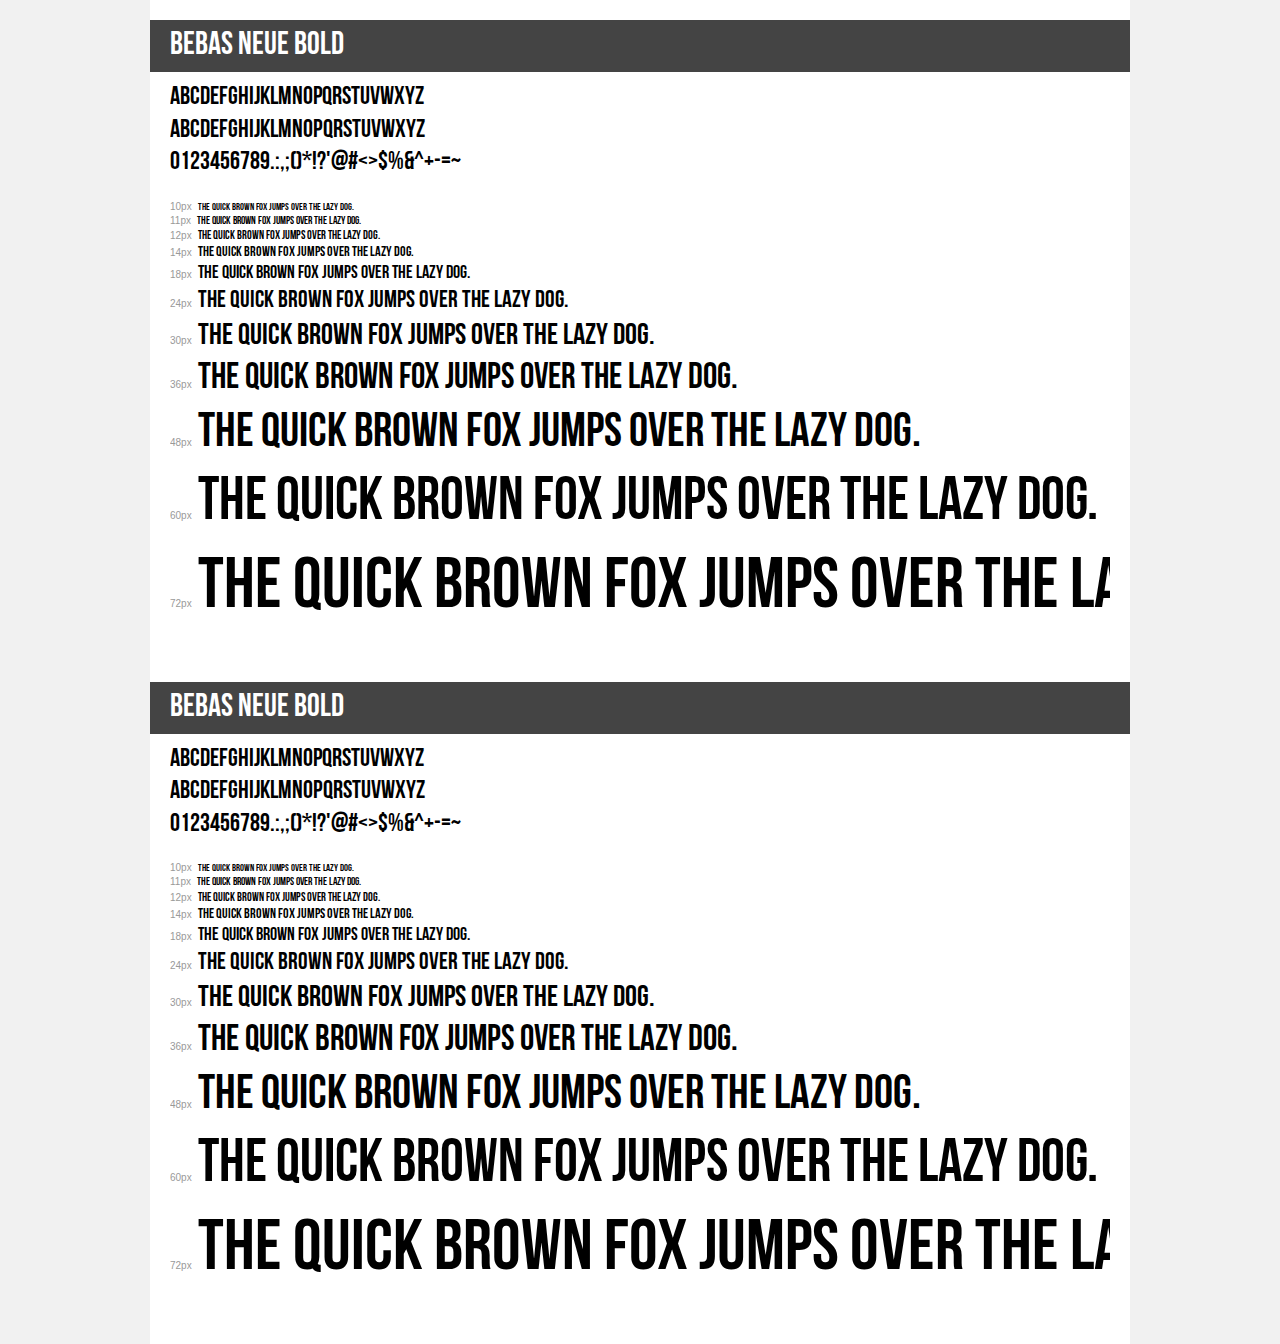
<file: static/css/fonts/font-text/title/demo.html>
<!DOCTYPE html>
<html>
<head>
	<meta charset="utf-8">
	<title>Transfonter demo</title>
	<link href="stylesheet.css" rel="stylesheet">
	<style>
		/*
		http://meyerweb.com/eric/tools/css/reset/
		v2.0 | 20110126
		License: none (public domain)
		*/
		html, body, div, span, applet, object, iframe,
		h1, h2, h3, h4, h5, h6, p, blockquote, pre,
		a, abbr, acronym, address, big, cite, code,
		del, dfn, em, img, ins, kbd, q, s, samp,
		small, strike, strong, sub, sup, tt, var,
		b, u, i, center,
		dl, dt, dd, ol, ul, li,
		fieldset, form, label, legend,
		table, caption, tbody, tfoot, thead, tr, th, td,
		article, aside, canvas, details, embed,
		figure, figcaption, footer, header, hgroup,
		menu, nav, output, ruby, section, summary,
		time, mark, audio, video {
			margin: 0;
			padding: 0;
			border: 0;
			font-size: 100%;
			font: inherit;
			vertical-align: baseline;
		}
		/* HTML5 display-role reset for older browsers */
		article, aside, details, figcaption, figure,
		footer, header, hgroup, menu, nav, section {
			display: block;
		}
		body {
			line-height: 1;
		}
		ol, ul {
			list-style: none;
		}
		blockquote, q {
			quotes: none;
		}
		blockquote:before, blockquote:after,
		q:before, q:after {
			content: '';
			content: none;
		}
		table {
			border-collapse: collapse;
			border-spacing: 0;
		}
		/* common styles */
		body {
			background: #f1f1f1;
			color: #000;
		}
		.page {
			background: #fff;
			width: 940px;
			margin: 0 auto;
			padding: 20px 20px 0 20px;
			overflow: hidden;
		}
		.font-container {
			overflow-x: auto;
			overflow-y: hidden;
			margin-bottom: 40px;
			line-height: 1.3;
			white-space: nowrap;
			padding-bottom: 5px;
		}
		h1 {
			position: relative;
			background: #444;
			font-size: 32px;
			color: #fff;
			padding: 10px 20px;
			margin: 0 -20px 10px -20px;
		}
		.letters {
			font-size: 25px;
			margin-bottom: 20px;
		}
		.s10:before {
			content: '10px';
		}
		.s11:before {
			content: '11px';
		}
		.s12:before {
			content: '12px';
		}
		.s14:before {
			content: '14px';
		}
		.s18:before {
			content: '18px';
		}
		.s24:before {
			content: '24px';
		}
		.s30:before {
			content: '30px';
		}
		.s36:before {
			content: '36px';
		}
		.s48:before {
			content: '48px';
		}
		.s60:before {
			content: '60px';
		}
		.s72:before {
			content: '72px';
		}
		.s10:before, .s11:before, .s12:before, .s14:before,
		.s18:before, .s24:before, .s30:before, .s36:before,
		.s48:before, .s60:before, .s72:before {
			font-family: Arial, sans-serif;
			font-size: 10px;
			font-weight: normal;
			font-style: normal;
			color: #999;
			padding-right: 6px;
		}
		/* fonts demo styles */
		.demo-0 {
			font-family: 'Bebas Neue';
			font-weight: bold;
			font-style: normal;
		}
		.demo-1 {
			font-family: 'Bebas Neue';
			font-weight: bold;
			font-style: normal;
		}
	</style>
</head>
<body>
<div class="page">
	<div class="demo-0">
		<h1>Bebas Neue Bold</h1>
		<div class="font-container">
			<p class="letters">
				abcdefghijklmnopqrstuvwxyz <br />
				ABCDEFGHIJKLMNOPQRSTUVWXYZ <br />				0123456789.:,;()*!?'@#<>$%&^+-=~
			</p>
			<p class="s10" style="font-size: 10px;">The quick brown fox jumps over the lazy dog.</p>
			<p class="s11" style="font-size: 11px;">The quick brown fox jumps over the lazy dog.</p>
			<p class="s12" style="font-size: 12px;">The quick brown fox jumps over the lazy dog.</p>
			<p class="s14" style="font-size: 14px;">The quick brown fox jumps over the lazy dog.</p>
			<p class="s18" style="font-size: 18px;">The quick brown fox jumps over the lazy dog.</p>
			<p class="s24" style="font-size: 24px;">The quick brown fox jumps over the lazy dog.</p>
			<p class="s30" style="font-size: 30px;">The quick brown fox jumps over the lazy dog.</p>
			<p class="s36" style="font-size: 36px;">The quick brown fox jumps over the lazy dog.</p>
			<p class="s48" style="font-size: 48px;">The quick brown fox jumps over the lazy dog.</p>
			<p class="s60" style="font-size: 60px;">The quick brown fox jumps over the lazy dog.</p>
			<p class="s72" style="font-size: 72px;">The quick brown fox jumps over the lazy dog.</p>
		</div>
	</div>
	<div class="demo-1">
		<h1>Bebas Neue Bold</h1>
		<div class="font-container">
			<p class="letters">
				abcdefghijklmnopqrstuvwxyz <br />
				ABCDEFGHIJKLMNOPQRSTUVWXYZ <br />				0123456789.:,;()*!?'@#<>$%&^+-=~
			</p>
			<p class="s10" style="font-size: 10px;">The quick brown fox jumps over the lazy dog.</p>
			<p class="s11" style="font-size: 11px;">The quick brown fox jumps over the lazy dog.</p>
			<p class="s12" style="font-size: 12px;">The quick brown fox jumps over the lazy dog.</p>
			<p class="s14" style="font-size: 14px;">The quick brown fox jumps over the lazy dog.</p>
			<p class="s18" style="font-size: 18px;">The quick brown fox jumps over the lazy dog.</p>
			<p class="s24" style="font-size: 24px;">The quick brown fox jumps over the lazy dog.</p>
			<p class="s30" style="font-size: 30px;">The quick brown fox jumps over the lazy dog.</p>
			<p class="s36" style="font-size: 36px;">The quick brown fox jumps over the lazy dog.</p>
			<p class="s48" style="font-size: 48px;">The quick brown fox jumps over the lazy dog.</p>
			<p class="s60" style="font-size: 60px;">The quick brown fox jumps over the lazy dog.</p>
			<p class="s72" style="font-size: 72px;">The quick brown fox jumps over the lazy dog.</p>
		</div>
	</div>
</div>
</body>
</html>
</file>
<file: static/componentes/textillate-master/assets/style.css>
* {
  -webkit-box-sizing: border-box;
  -moz-box-sizing: border-box;
  box-sizing: border-box;
}

body {
  margin: 0;
  background: #282828;
  color: #eee;
  font-family: 'Helvetica Neue', Arial, 'Liberation Sans', FreeSans, sans-serif;
  font-size: 14px;
}

h1, h2, h3, h4, h5, h6 {
  margin: 10px 0;
  font-weight: 200;
}

h2 {
  font-size: 1.8em;
  font-weight: 200;
  color: #888;
  letter-spacing: 1px;
} 

section {
  margin-bottom: 20px;
}

p {
  margin: 0;
  line-height: 1.5;
  font-weight: 200;
}

a {
  color: #00aaee;
  text-decoration: none;
}

a:hover {
  color: #0077a2;
  text-decoration: underline;
}

.hide {
  display: none;
}

.decal {
  height: 2px;
  background-color: #000;
  border-bottom: 1px solid #333;
}

.container {
  max-width: 940px;
  margin-right: auto;
  margin-left: auto;
}

/* EFFECTS
***************/

.glow {
  text-shadow: 0 0 0 rgba(0, 0, 0, 0);
    -webkit-transition: text-shadow 1s linear;
       -moz-transition: text-shadow 1s linear;
         -o-transition: text-shadow 1s linear;
            transition: text-shadow 1s linear;
}

.glow.in {
  text-shadow: 
    0.025em 0.025em 0.025em rgba(0, 0, 0, 0.8),
    0 0 0.5em rgba(255, 255, 255, 0.3);
}

.fade {
  opacity: 0;
    -webkit-transition: opacity 1s linear;
       -moz-transition: opacity 1s linear;
         -o-transition: opacity 1s linear;
            transition: opacity 1s linear;
}

.fade.in {
  opacity: 1;
}

/* BUTTONS
***************/

.btn {
  color: #fff;
  text-shadow: 0 -1px 0 rgba(0, 0, 0, 0.25);
  display: inline-block;
  text-decoration: none;
  font-weight: 200;
  text-align: center;
  vertical-align: middle;
  cursor: pointer;
  border-radius: 0.5em;
  padding: 0.8em 1.2em;
  background-color: #ED303C;
  background-image: -moz-linear-gradient(top, #ED303C, #8D121A);
  background-image: -webkit-gradient(linear, 0 0, 0 100%, from(#ED303C), to(#8D121A));
  background-image: -webkit-linear-gradient(top, #ED303C, #8D121A);
  background-image: -o-linear-gradient(top, #ED303C, #8D121A);
  background-image: linear-gradient(to bottom, #ED303C, #8D121A);
  background-repeat: repeat-x;
  -webkit-box-shadow: inset 0 1px 0 rgba(255,255,255,.1), 0 1px 5px rgba(0,0,0,.25);
     -moz-box-shadow: inset 0 1px 0 rgba(255,255,255,.1), 0 1px 5px rgba(0,0,0,.25);
          box-shadow: inset 0 1px 0 rgba(255,255,255,.1), 0 1px 5px rgba(0,0,0,.25);
}

.btn:hover,
.btn-primary:active,
.btn-primary.active,
.btn-primary.disabled,
.btn-primary[disabled] {
  text-decoration: none;
  color: #ddd;
  background-color: #8D121A;
  background-position: 0 -15px;
  -webkit-transition: background-position 0.1s linear;
     -moz-transition: background-position 0.1s linear;
       -o-transition: background-position 0.1s linear;
          transition: background-position 0.1s linear;
}

.btn.active,
.btn:active {
  background-image: none;
  outline: 0;
  -webkit-box-shadow: inset 0 2px 4px rgba(0, 0, 0, 0.15), 0 1px 2px rgba(0, 0, 0, 0.05);
     -moz-box-shadow: inset 0 2px 4px rgba(0, 0, 0, 0.15), 0 1px 2px rgba(0, 0, 0, 0.05);
          box-shadow: inset 0 2px 4px rgba(0, 0, 0, 0.15), 0 1px 2px rgba(0, 0, 0, 0.05);
}

/* MARKETING
***************/

.jumbotron {
  position: relative;
  padding: 3em 0;
  text-align: center;
  background: #242424;
}

.jumbotron h1 {
  color: #fff;
  font-family: Rokkitt;
  font-size: 13em;
  font-weight: 200;
  text-shadow: 0.025em 0.025em 0.025em rgba(0, 0, 0, 0.8);
  visibility: hidden;
}

.jumbotron h1 .char11 {
  color: #ED303C;
}

.jumbotron p {
  margin-top: -1em;
  letter-spacing: 0.15em;
  color: #ccc;
  font-size: 1.25em;
  font-weight: 200;
  text-shadow: 0.1em 0.1em 0.1em rgba(0, 0, 0, 0.8);
  visibility: hidden;
  text-align: center;
}

.jumbotron .btn {
  margin-top: 2em;
  margin-bottom: 2em;
  font-size: 1.6em;
}

.about {
  margin-top: 1em;
}

.about p {
  font-size: 1.2em;
}

.playground {
  background: #242424;
  border-radius: 4px;
  border: 1px solid #333;
  margin-bottom: 10px;
}

.playground .controls {
  margin-bottom: 0;
  background: #282828;
  border-radius: 0 0 4px 4px;
  border: 1px solid #0c0c0c;
  border-top: 1px solid #333;
}

.playground .controls form {
  margin-bottom: 0;
  padding-bottom: 8px;
}

.playground .controls select {
  width: 48%;
  margin-right: 4px;
}

@media (max-width: 480px) {
  .playground .controls select {
    width: 100%;
    margin-right: 0;
  }
}

.playground .viewport {
  display: table;
  min-height: 10em;
  padding: 20px;
  border-radius: 4px 4px 0 0;
  border: 1px solid #0c0c0c;
  overflow: hidden;
  -webkit-box-shadow: inset 0px 0px 2px rgba(0, 0, 0, 0.5);
     -moz-box-shadow: inset 0px 0px 2px rgba(0, 0, 0, 0.5);
          box-shadow: inset 0px 0px 2px rgba(0, 0, 0, 0.5);
}

.playground .viewport .tlt {
  color: #fff;
  font-size: 1.5em;
  font-weight: 200;
  letter-spacing: 1px;
  padding: 20px 0;
  display: inline-block;
  vertical-align: middle;
  display: table-cell;
  text-align: center;
  /*visibility: hidden;*/
}

.deps {
  font-size: 1.2em;
}

.deps ul {
  list-style-type: square;
  margin: 0;
}

.deps ul li {
  line-height: 1.5em
  font-weight: 200;
}

/* GRID 
***************/ 

.grid:after {
  content: "";
  display: table;
  clear: both;
}

[class*='col-'] {
  float: left;
  padding-right: 20px;
}
.grid [class*='col-']:last-of-type {
  padding-right: 0;
}

.col-1-1 {
  width: 100%;
}

.col-2-3 {
  width: 66.66%;
}

.col-1-3 {
  width: 33.33%;
}

.col-1-2 {
  width: 50%;
}

.col-1-4 {
  width: 25%;
}

.col-3-4 {
  width: 75%;
}

.col-4-5 {
  width: 80%;
}

.col-1-6 {
  width: 16.66%;
}

.col-1-8 {
  width: 12.5%;
}

.grid-pad {
  padding-left: 20px
}

.grid-pad [class*='col-'] {
  padding-top: 20px;
  padding-top: 20px;
}

.grid-pad [class*='col-']:last-of-type {
  padding-right: 20px;
}

@media (max-width: 767px) {
  [class*='col-'] {
    width: 100%;
  }
}

/* FORM
*********/

form .control {
  margin-bottom: 5px;
}

select,
input[type="text"] {
  width: 100%;
  display: inline-block;
  height: 30px;
  padding: 4px 6px;
  margin-bottom: 10px;
  font-size: 14px;
  line-height: 20px;
  color: #555555;
  vertical-align: middle;
  -webkit-border-radius: 4px;
     -moz-border-radius: 4px;
          border-radius: 4px;
}

input[type="text"] {
  background-color: #ddd;
  border: 1px solid #ccc;
  -webkit-box-shadow: inset 0 1px 1px rgba(0, 0, 0, 0.075);
     -moz-box-shadow: inset 0 1px 1px rgba(0, 0, 0, 0.075);
          box-shadow: inset 0 1px 1px rgba(0, 0, 0, 0.075);
  -webkit-transition: border linear 0.2s, box-shadow linear 0.2s;
     -moz-transition: border linear 0.2s, box-shadow linear 0.2s;
       -o-transition: border linear 0.2s, box-shadow linear 0.2s;
          transition: border linear 0.2s, box-shadow linear 0.2s;
}

input[type="text"]:focus {
  background-color: #fff;
  border-color: #8D121A;
  outline: 0;
  -webkit-box-shadow: inset 0 1px 1px #8D121A, 0 0 8px #ED303C;
     -moz-box-shadow: inset 0 1px 1px #8D121A, 0 0 8px #ED303C;
          box-shadow: inset 0 1px 1px #8D121A, 0 0 8px #ED303C;
}

label {
  display: block;
  margin-bottom: 5px;
}

label.inline {
  display: inline-block;
}

label.checkbox {
  padding: 4px 0;
  margin-right: 10px;
  white-space: nowrap;
  vertical-align: top;
}

/* CODE 
**************/

pre code {
  background: transparent;
}
</file>
<file: static/css/fonts/font-icon/styles.css>
@charset "UTF-8";

@font-face {
  font-family: "untitled-font-8";
  src:url("fonts/untitled-font-8.eot");
  src:url("fonts/untitled-font-8.eot?#iefix") format("embedded-opentype"),
    url("fonts/untitled-font-8.woff") format("woff"),
    url("fonts/untitled-font-8.ttf") format("truetype"),
    url("fonts/untitled-font-8.svg#untitled-font-8") format("svg");
  font-weight: normal;
  font-style: normal;

}

[data-icon]:before {
  font-family: "untitled-font-8" !important;
  content: attr(data-icon);
  font-style: normal !important;
  font-weight: normal !important;
  font-variant: normal !important;
  text-transform: none !important;
  speak: none;
  line-height: 1;
  -webkit-font-smoothing: antialiased;
  -moz-osx-font-smoothing: grayscale;
}

[class^="icon-"]:before,
[class*=" icon-"]:before {
  font-family: "untitled-font-8" !important;
  font-style: normal !important;
  font-weight: normal !important;
  font-variant: normal !important;
  text-transform: none !important;
  speak: none;
  line-height: 1;
  -webkit-font-smoothing: antialiased;
  -moz-osx-font-smoothing: grayscale;
}

.icon-alert:before {
  content: "\61";
}
.icon-arrow-b-down:before {
  content: "\62";
}
.icon-post-mail:before {
  content: "\63";
}
.icon-facebook2:before {
  content: "\64";
}
.icon-quote-left:before {
  content: "\65";
}
.icon-twitter:before {
  content: "\66";
}
.icon-tablet:before {
  content: "\67";
}
.icon-linkedin:before {
  content: "\69";
}
.icon-paper-plane:before {
  content: "\68";
}
.icon-rocket:before {
  content: "\6a";
}
.icon-facebook-square:before {
  content: "\6b";
}
.icon-facebook:before {
  content: "\6c";
}
.icon-skype:before {
  content: "\6d";
}
.icon-whatsapp:before {
  content: "\6e";
}
.icon-youtube:before {
  content: "\6f";
}
.icon-envelope:before {
  content: "\70";
}
.icon-commenting:before {
  content: "\71";
}
.icon-comments-o:before {
  content: "\72";
}
.icon-comments:before {
  content: "\73";
}
.icon-cogs:before {
  content: "\74";
}
.icon-cog:before {
  content: "\75";
}
.icon-clipboard:before {
  content: "\76";
}
.icon-android-alarm-clock:before {
  content: "\77";
}
.icon-android-desktop:before {
  content: "\78";
}
.icon-mail:before {
  content: "\79";
}
.icon-newsletter:before {
  content: "\7a";
}
.icon-phone:before {
  content: "\41";
}
.icon-mail-1:before {
  content: "\42";
}
.icon-viewit:before {
  content: "\43";
}
.icon-gear-b:before {
  content: "\44";
}
.icon-users:before {
  content: "\45";
}
.icon-ios-people:before {
  content: "\46";
}
.icon-locked:before {
  content: "\47";
}
.icon-load-a:before {
  content: "\48";
}
.icon-sac:before {
  content: "\49";
}
.icon-correct:before {
  content: "\4a";
}
.icon-odnoklassniki-square:before {
  content: "\4b";
}
.icon-android-done-all:before {
  content: "\4c";
}
.icon-ribbon-a:before {
  content: "\4d";
}
.icon-device-mobile:before {
  content: "\4e";
}
.icon-flag:before {
  content: "\4f";
}
.icon-check-circled:before {
  content: "\50";
}
.icon-ibook-laptop:before {
  content: "\51";
}
.icon-iphone-streamline:before {
  content: "\52";
}
.icon-design-pencil-rule-streamline:before {
  content: "\53";
}
.icon-computer-imac:before {
  content: "\54";
}
.icon-map-streamline-user:before {
  content: "\55";
}
.icon-speech-streamline-talk-user:before {
  content: "\56";
}
.icon-arrow-streamline-target:before {
  content: "\57";
}
.icon-armchair-chair-streamline:before {
  content: "\58";
}
.icon-caddie-shop-shopping-streamline:before {
  content: "\59";
}
.icon-caddie-shopping-streamline:before {
  content: "\5a";
}
.icon-call:before {
  content: "\30";
}
.icon-email-mail-streamline:before {
  content: "\31";
}
.icon-browser-streamline-window:before {
  content: "\32";
}
.icon-dashboard-speed-streamline:before {
  content: "\33";
}
.icon-bubble-comment-streamline-talk:before {
  content: "\34";
}
.icon-edit-modify-streamline:before {
  content: "\35";
}
.icon-map-pin-streamline:before {
  content: "\36";
}
.icon-ipod-streamline:before {
  content: "\37";
}
.icon-android-sync:before {
  content: "\38";
}
.icon-refresh:before {
  content: "\39";
}
.icon-lightbulb-shine:before {
  content: "\21";
}
.icon-chatbubble-working:before {
  content: "\22";
}
.icon-chatbubbles:before {
  content: "\23";
}
.icon-viewit-1:before {
  content: "\24";
}
</file>
<file: static/css/fonts/font-text/title/stylesheet.css>
/* This stylesheet generated by Transfonter (http://transfonter.org) on July 5, 2016 10:09 PM */

@font-face {
	font-family: 'Bebas Neue';
	src: url('font.eot');
	src: url('font.eot?#iefix') format('embedded-opentype'),
		url('font.woff2') format('woff2'),
		url('font.ttf') format('truetype');
	font-weight: bold;
	font-style: normal;
}
</file>
